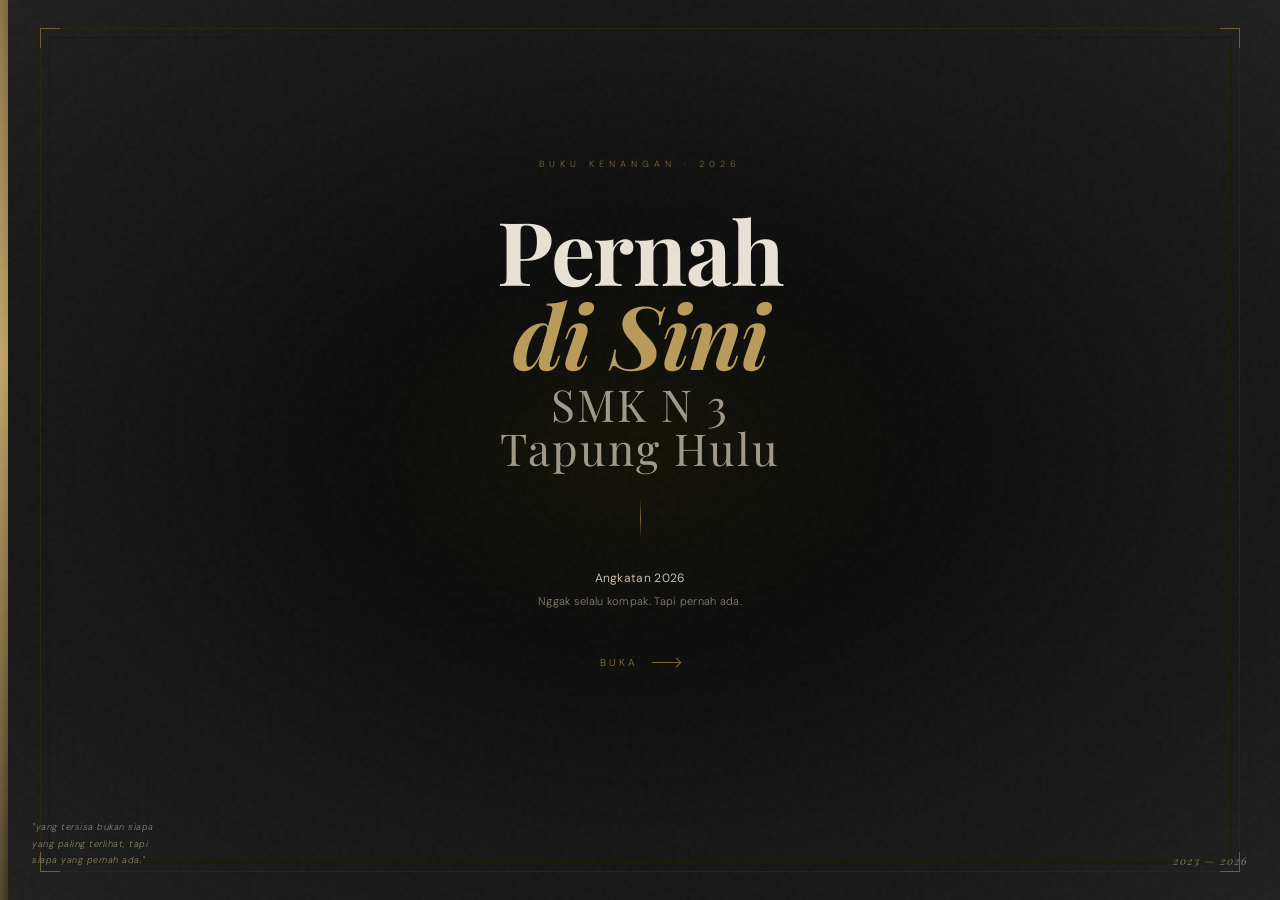
<file: index.html>
<!DOCTYPE html>
<html lang="id">
<head>
<meta charset="UTF-8">
<meta name="viewport" content="width=device-width, initial-scale=1.0">
<title>Pernah di Sini — SMK Negeri 3 Tapung Hulu</title>

<!-- Open Graph -->
<meta property="og:title" content="Pernah di Sini — SMK Negeri 3 Tapung Hulu">
<meta property="og:description" content="Buku kenangan digital Angkatan 2026 — tentang masa yang pernah kita jalani, dan tak akan terulang.">
<meta property="og:image" content="https://bukukenangan.vercel.app/og.jpg">
<meta property="og:url" content="https://bukukenangan.vercel.app/">
<meta property="og:type" content="website">
<link rel="canonical" href="https://bukukenangan.vercel.app/">

<!-- Twitter -->
<meta name="twitter:card" content="summary_large_image">
<meta name="twitter:title" content="Pernah di Sini — SMK Negeri 3 Tapung Hulu">
<meta name="twitter:description" content="Buku kenangan digital Angkatan 2026. 68 nama, 4 jurusan, satu angkatan yang sama.">
<meta name="twitter:image" content="https://bukukenangan.vercel.app/og.jpg">

  <meta name="google-site-verification" content="7jgLAB23x7T8Jc2YF9SmIY4Dl5OmZHW2SfTGRbz3z5Y" />

<link rel="stylesheet" href="style.css">
</head>
<body class="index-body">

  <div class="atm-glow"></div>
  <div class="atm-vignette"></div>
  <div class="spine"></div>
  <div class="frame">
    <div class="corner tl"></div>
    <div class="corner tr"></div>
    <div class="corner bl"></div>
    <div class="corner br"></div>
  </div>

  <div class="cover">
    <div class="cover-eyebrow">Buku Kenangan · 2026</div>
    <h1 class="cover-title">
      <span class="word1">Pernah</span>
      <span class="word2">di Sini</span>
      <span class="word3">SMK N 3 Tapung Hulu</span>
    </h1>
    <div class="cover-rule"></div>
    <div class="cover-school">
      <strong>Angkatan 2026</strong>
      Nggak selalu kompak. Tapi pernah ada.
    </div>
    <a href="pembuka.html" class="btn-enter">
      Buka
      <span class="arrow"></span>
    </a>
  </div>

  <div class="cover-whisper">
    "yang tersisa bukan siapa<br>yang paling terlihat, tapi<br>siapa yang pernah ada."
  </div>
  <div class="year-stamp">2023 — 2026</div>

  <script src="utils.js"></script>
</body>
</html>
</file>
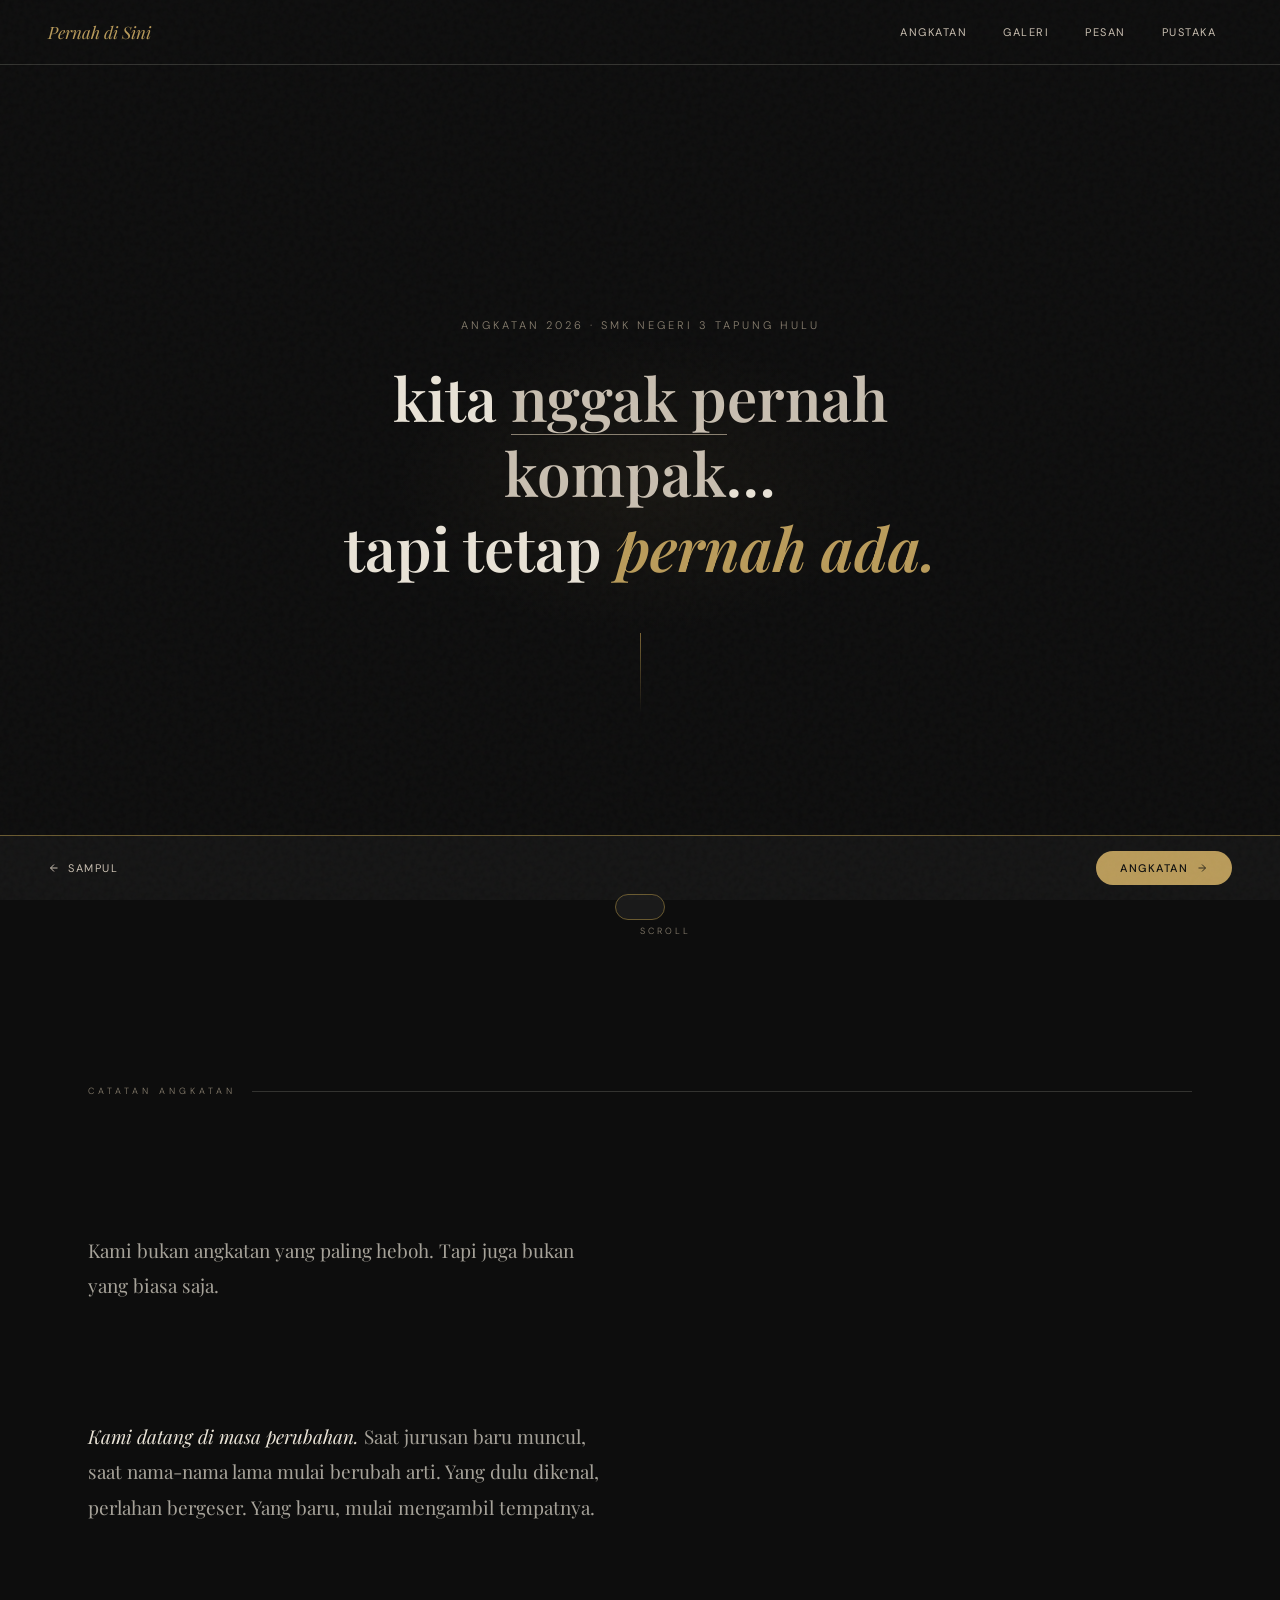
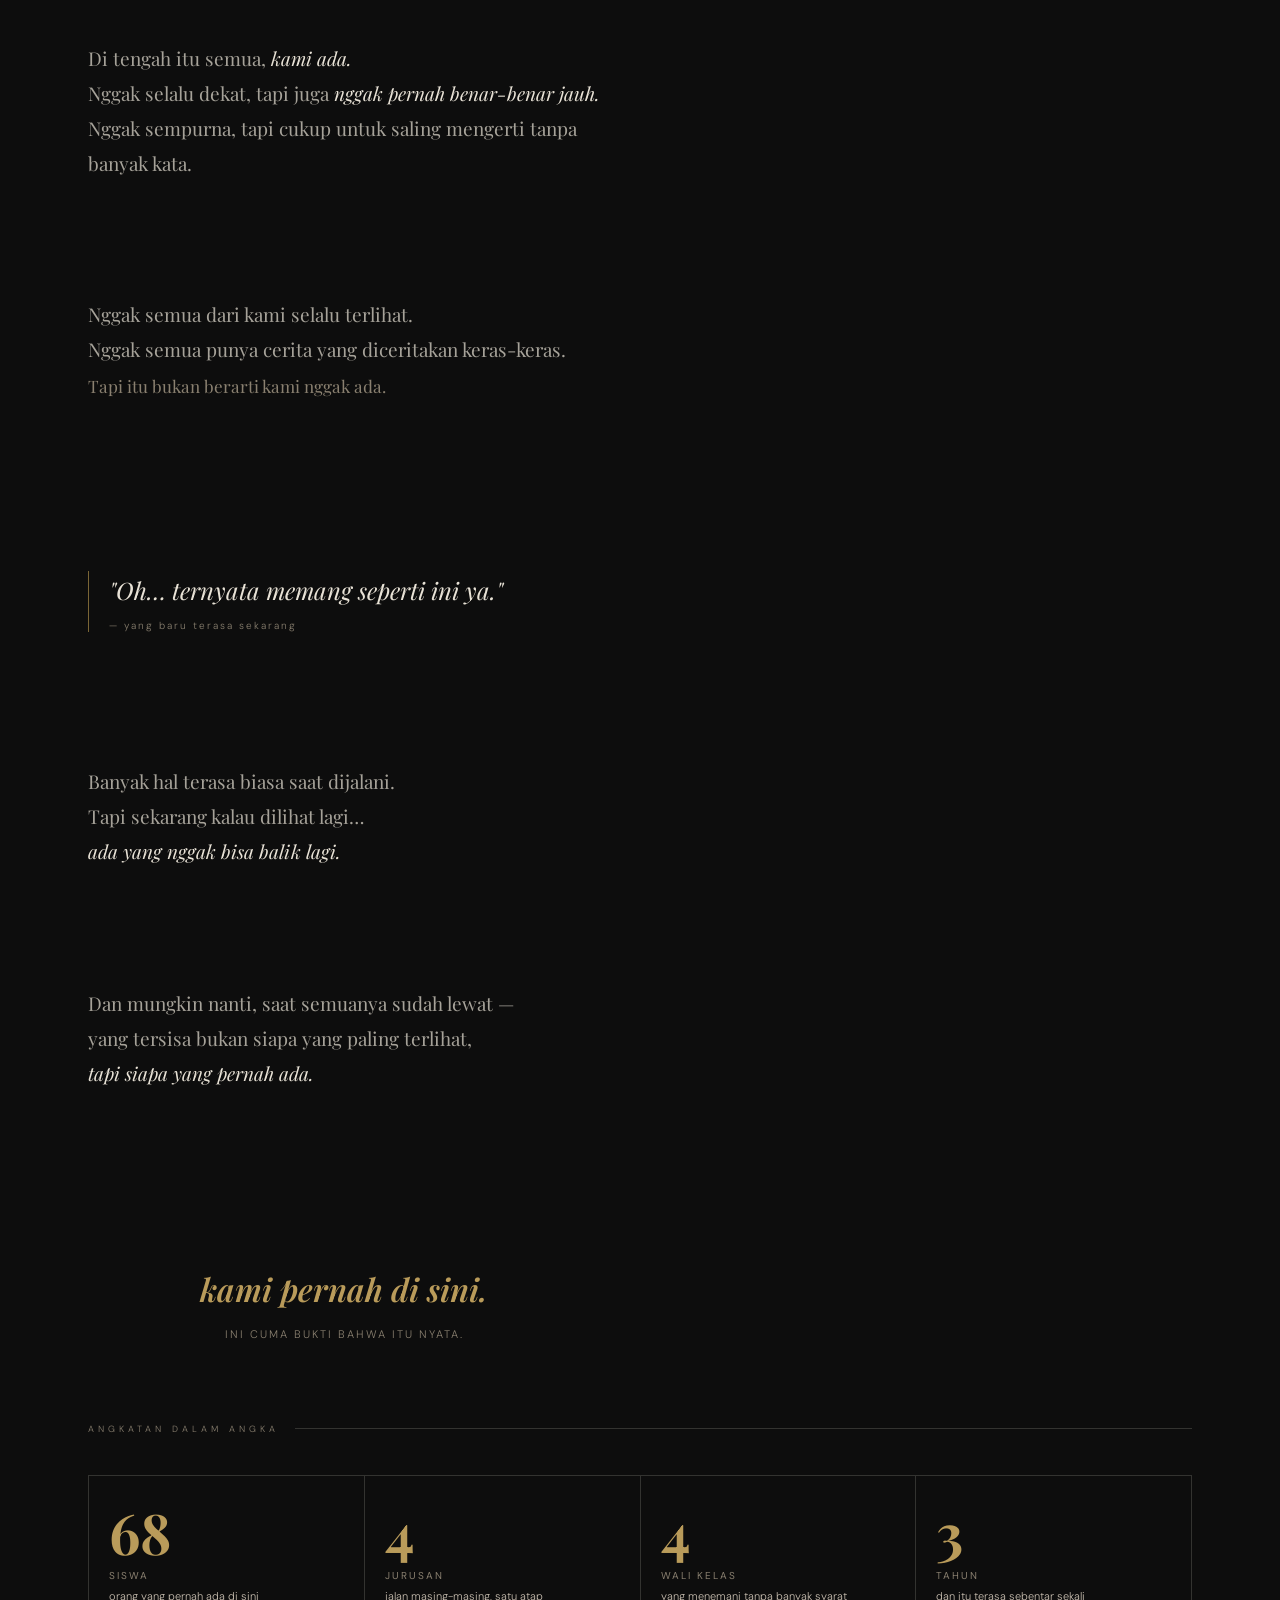
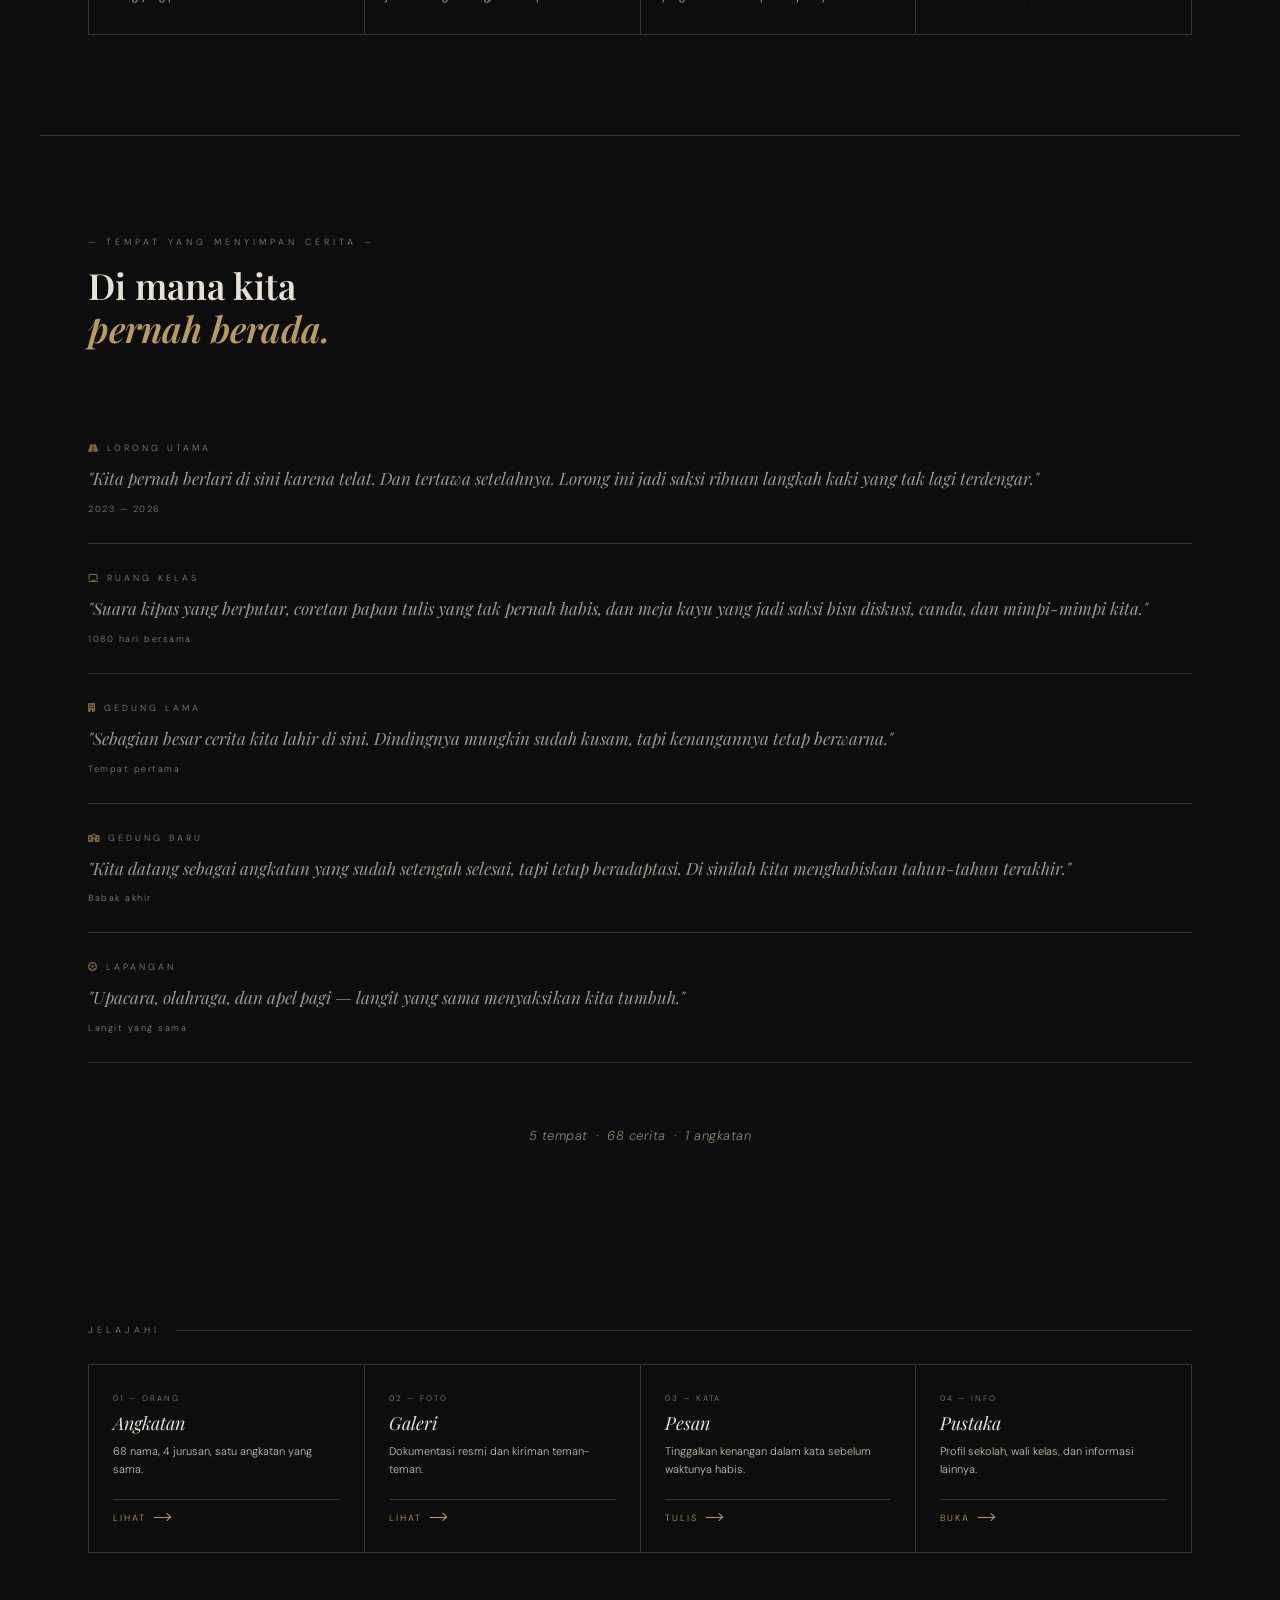
<file: pembuka.html>
<!DOCTYPE html>
<html lang="id">
<head>
<meta charset="UTF-8">
<meta name="viewport" content="width=device-width, initial-scale=1.0">
<title>Pembuka — Pernah di Sini</title>
<link rel="stylesheet" href="style.css">
<link rel="stylesheet" href="https://cdnjs.cloudflare.com/ajax/libs/font-awesome/6.4.0/css/all.min.css">
<style>

  /* ─── HERO MOMENT ─────────────────────────────── */
  .hero {
    height: 100svh;
    display: flex;
    flex-direction: column;
    align-items: center;
    justify-content: center;
    text-align: center;
    padding: 0 28px;
    position: relative;
    overflow: hidden;
  }

  .hero-glow {
    position: absolute;
    top: 50%; left: 50%;
    transform: translate(-50%, -60%);
    width: 500px; height: 300px;
    background: radial-gradient(ellipse, rgba(185,155,90,0.06) 0%, transparent 70%);
    pointer-events: none;
    animation: breathe 10s ease-in-out infinite;
  }
  @keyframes breathe {
    0%, 100% { opacity: 0.5; transform: translate(-50%, -60%) scale(1); }
    50%       { opacity: 1;   transform: translate(-50%, -62%) scale(1.15); }
  }

  .hero-pre {
    font-family: 'DM Sans', sans-serif;
    font-size: 11px;
    font-weight: 300;
    letter-spacing: 3px;
    text-transform: uppercase;
    color: var(--text-dim);
    display: block;
    margin-bottom: 28px;
    opacity: 0;
    animation: fadeIn 1s 0.3s forwards;
  }

  .hero-main {
    font-family: 'Playfair Display', serif;
    font-size: clamp(28px, 7.5vw, 52px);
    font-weight: 600;
    line-height: 1.25;
    color: var(--text);
    display: block;
    opacity: 0;
    animation: fadeIn 1.2s 0.7s forwards;
  }
  .hero-main em {
    font-style: italic;
    color: var(--gold);
  }
  .hero-main .strike {
    position: relative;
    color: var(--text-muted);
  }
  .hero-main .strike::after {
    content: '';
    position: absolute;
    left: 0; right: 0;
    top: 50%;
    height: 1px;
    background: var(--text-dim);
    transform: scaleX(0);
    animation: strikeIn 0.6s 2s ease forwards;
  }
  @keyframes strikeIn {
    from { transform: scaleX(0); }
    to   { transform: scaleX(1); }
  }

  .hero-rule {
    width: 1px; height: 80px;
    background: linear-gradient(to bottom, var(--gold-dim), transparent);
    margin: 48px auto 0;
    opacity: 0;
    animation: fadeIn 1s 1.4s forwards;
  }

  .hero-scroll {
    position: absolute;
    bottom: 28px;
    left: 50%;
    transform: translateX(-50%);
    font-size: 9px;
    letter-spacing: 3px;
    text-transform: uppercase;
    color: var(--text-dim);
    opacity: 0;
    animation: fadeIn 1s 2.2s forwards, scrollBob 2.4s 2.2s ease-in-out infinite;
  }
  @keyframes scrollBob {
    0%, 100% { transform: translateX(-50%) translateY(0); }
    50%       { transform: translateX(-50%) translateY(4px); }
  }

  @keyframes fadeIn {
    from { opacity: 0; transform: translateY(10px); }
    to   { opacity: 1; transform: translateY(0); }
  }

  /* ─── PROSE SECTION ───────────────────────────── */
  .prose-wrap {
    max-width: 480px;
    margin: 0 auto;
    padding: 100px 28px 80px;
  }

  .prose-intro {
    font-size: 9px;
    letter-spacing: 4px;
    text-transform: uppercase;
    color: var(--text-dim);
    margin-bottom: 56px;
    display: flex;
    align-items: center;
    gap: 16px;
  }
  .prose-intro::after {
    content: '';
    flex: 1;
    height: 1px;
    background: var(--border);
  }

  .prose-block {
    margin-bottom: 36px;
    opacity: 0;
    transform: translateY(20px);
    transition: opacity 0.8s ease, transform 0.8s ease;
  }
  .prose-block.visible {
    opacity: 1;
    transform: translateY(0);
  }

  .prose-text {
    font-family: 'Playfair Display', serif;
    font-size: clamp(16px, 4vw, 19px);
    font-weight: 400;
    line-height: 1.85;
    color: rgba(232,226,214,0.7);
  }
  .prose-text em {
    color: var(--text);
    font-style: italic;
  }
  .prose-text .quiet {
    color: var(--text-dim);
    font-size: 0.9em;
  }

  /* Highlight quote */
  .prose-quote {
    margin: 52px 0;
    padding: 0 0 0 20px;
    border-left: 1px solid var(--gold-dim);
    opacity: 0;
    transform: translateY(20px);
    transition: opacity 0.8s ease, transform 0.8s ease;
  }
  .prose-quote.visible {
    opacity: 1;
    transform: translateY(0);
  }
  .prose-quote p {
    font-family: 'Playfair Display', serif;
    font-size: clamp(18px, 4.5vw, 24px);
    font-style: italic;
    color: var(--text);
    line-height: 1.6;
  }
  .prose-quote span {
    display: block;
    margin-top: 10px;
    font-size: 10px;
    letter-spacing: 2px;
    color: var(--text-dim);
    font-family: 'DM Sans', sans-serif;
    font-style: normal;
  }

  /* Ending line */
  .prose-ending {
    margin-top: 60px;
    text-align: center;
    opacity: 0;
    transform: translateY(20px);
    transition: opacity 0.8s ease, transform 0.8s ease;
  }
  .prose-ending.visible {
    opacity: 1;
    transform: translateY(0);
  }
  .prose-ending .big {
    font-family: 'Playfair Display', serif;
    font-size: clamp(22px, 6vw, 32px);
    font-weight: 600;
    font-style: italic;
    color: var(--gold);
    display: block;
    margin-bottom: 12px;
  }
  .prose-ending .small {
    font-size: 11px;
    letter-spacing: 2px;
    color: var(--text-dim);
    text-transform: uppercase;
  }

  /* ─── NUMBERS (formerly stats) ───────────────── */
  .numbers-section {
    padding: 0 28px 100px;
    max-width: 480px;
    margin: 0 auto;
  }

  .numbers-label {
    font-size: 9px;
    letter-spacing: 4px;
    text-transform: uppercase;
    color: var(--text-dim);
    margin-bottom: 40px;
    display: flex;
    align-items: center;
    gap: 16px;
  }
  .numbers-label::after {
    content: '';
    flex: 1;
    height: 1px;
    background: var(--border);
  }

  .numbers-grid {
    display: grid;
    grid-template-columns: 1fr 1fr;
    gap: 1px;
    background: var(--border);
    border: 1px solid var(--border);
  }

  .number-item {
    background: var(--bg);
    padding: 28px 20px;
    opacity: 0;
    transform: translateY(16px);
    transition: opacity 0.7s ease, transform 0.7s ease;
  }
  .number-item.visible {
    opacity: 1;
    transform: translateY(0);
  }
  .number-item:nth-child(1) { transition-delay: 0s; }
  .number-item:nth-child(2) { transition-delay: 0.12s; }
  .number-item:nth-child(3) { transition-delay: 0.24s; }
  .number-item:nth-child(4) { transition-delay: 0.36s; }

  .n-val {
    font-family: 'Playfair Display', serif;
    font-size: 48px;
    font-weight: 700;
    color: var(--gold);
    line-height: 1;
    margin-bottom: 8px;
  }
  .n-context {
    font-size: 11px;
    color: var(--text-muted);
    line-height: 1.6;
  }
  .n-context strong {
    display: block;
    font-size: 10px;
    letter-spacing: 2px;
    text-transform: uppercase;
    color: var(--text-dim);
    font-weight: 400;
    margin-bottom: 4px;
  }

  /* ─── MEMORY PLACES ───────────────────────────── */
  .places-section {
    padding: 100px 28px;
    max-width: 480px;
    margin: 0 auto;
    border-top: 1px solid var(--border);
  }

  .places-header {
    margin-bottom: 64px;
    opacity: 0;
    transform: translateY(16px);
    transition: opacity 0.8s, transform 0.8s;
  }
  .places-header.visible {
    opacity: 1;
    transform: translateY(0);
  }

  .places-eyebrow {
    font-size: 9px;
    letter-spacing: 4px;
    text-transform: uppercase;
    color: var(--text-dim);
    margin-bottom: 16px;
  }
  .places-title {
    font-family: 'Playfair Display', serif;
    font-size: clamp(24px, 6vw, 36px);
    font-weight: 600;
    color: var(--text);
    line-height: 1.2;
  }
  .places-title em {
    color: var(--gold);
    font-style: italic;
  }

  /* Memory fragments */
  .memory-list {
    display: flex;
    flex-direction: column;
    gap: 0;
  }

  .memory-item {
    padding: 28px 0;
    border-bottom: 1px solid var(--border);
    opacity: 0;
    transform: translateY(16px);
    transition: opacity 0.7s ease, transform 0.7s ease;
  }
  .memory-item.visible {
    opacity: 1;
    transform: translateY(0);
  }
  .memory-item:nth-child(1) { transition-delay: 0s; }
  .memory-item:nth-child(2) { transition-delay: 0.1s; }
  .memory-item:nth-child(3) { transition-delay: 0.2s; }
  .memory-item:nth-child(4) { transition-delay: 0.3s; }
  .memory-item:nth-child(5) { transition-delay: 0.4s; }

  .memory-place {
    font-size: 9px;
    letter-spacing: 3px;
    text-transform: uppercase;
    color: var(--text-dim);
    margin-bottom: 10px;
  }
  .memory-place i {
    margin-right: 6px;
    color: var(--gold-dim);
  }

  .memory-text {
    font-family: 'Playfair Display', serif;
    font-size: clamp(15px, 3.5vw, 17px);
    font-style: italic;
    color: rgba(232,226,214,0.65);
    line-height: 1.7;
  }

  .memory-year {
    margin-top: 10px;
    font-size: 9px;
    letter-spacing: 1.5px;
    color: var(--text-dim);
  }

  /* Closing quote */
  .places-closing {
    margin-top: 64px;
    text-align: center;
    opacity: 0;
    transform: translateY(16px);
    transition: opacity 0.8s ease, transform 0.8s ease;
  }
  .places-closing.visible {
    opacity: 1;
    transform: translateY(0);
  }
  .places-closing p {
    font-size: 13px;
    color: var(--text-dim);
    font-style: italic;
    letter-spacing: 0.5px;
  }

  /* ─── NAVIGATION CARDS ────────────────────────── */
  .nav-section {
    padding: 80px 28px 20px;
    max-width: 480px;
    margin: 0 auto;
  }

  .nav-section-label {
    font-size: 9px;
    letter-spacing: 4px;
    text-transform: uppercase;
    color: var(--text-dim);
    margin-bottom: 28px;
    display: flex;
    align-items: center;
    gap: 16px;
  }
  .nav-section-label::after {
    content: '';
    flex: 1;
    height: 1px;
    background: var(--border);
  }

  .cards-grid {
    display: grid;
    grid-template-columns: 1fr 1fr;
    gap: 1px;
    background: var(--border);
    border: 1px solid var(--border);
  }

  .nav-card {
    background: var(--bg);
    padding: 22px 18px;
    text-decoration: none;
    color: var(--text);
    display: flex;
    flex-direction: column;
    gap: 8px;
    transition: background 0.25s;
    opacity: 0;
    transform: translateY(12px);
    transition: background 0.25s, opacity 0.6s ease, transform 0.6s ease;
  }
  .nav-card.visible {
    opacity: 1;
    transform: translateY(0);
  }
  .nav-card:nth-child(1) { transition-delay: 0s; }
  .nav-card:nth-child(2) { transition-delay: 0.1s; }
  .nav-card:nth-child(3) { transition-delay: 0.2s; }
  .nav-card:nth-child(4) { transition-delay: 0.3s; }
  .nav-card:hover { background: var(--bg-hover); }

  .nc-tag {
    font-size: 8px;
    letter-spacing: 2px;
    text-transform: uppercase;
    color: var(--text-dim);
  }
  .nc-title {
    font-family: 'Playfair Display', serif;
    font-size: 18px;
    font-style: italic;
    color: var(--text);
  }
  .nc-desc {
    font-size: 11px;
    color: var(--text-muted);
    line-height: 1.6;
    flex: 1;
  }
  .nc-cta {
    margin-top: 12px;
    padding-top: 12px;
    border-top: 1px solid var(--border);
    font-size: 9px;
    letter-spacing: 2px;
    text-transform: uppercase;
    color: var(--gold);
    display: flex;
    align-items: center;
    gap: 8px;
  }
  .nc-cta .arr {
    width: 16px; height: 1px;
    background: currentColor;
    position: relative;
    transition: width 0.3s;
  }
  .nc-cta .arr::after {
    content: '';
    position: absolute;
    right: 0; top: -3px;
    width: 5px; height: 5px;
    border-right: 1px solid currentColor;
    border-top: 1px solid currentColor;
    transform: rotate(45deg);
  }
  .nav-card:hover .arr { width: 24px; }

  /* ─── DESKTOP ─────────────────────────────────── */
  @media (min-width: 1024px) {
    .hero { min-height: 100vh; }

    .prose-wrap,
    .numbers-section,
    .places-section,
    .nav-section {
      max-width: var(--desktop-max);
      padding-left: 48px;
      padding-right: 48px;
    }

    .prose-wrap { display: grid; grid-template-columns: 1fr 1fr; gap: 80px; align-items: start; padding-top: 120px; }
    .prose-intro { grid-column: 1 / -1; }
    .prose-block,
    .prose-quote,
    .prose-ending { grid-column: 1; }

    .numbers-section { padding-top: 0; }
    .numbers-grid { grid-template-columns: repeat(4, 1fr); }
    .n-val { font-size: 56px; }

    .cards-grid { grid-template-columns: repeat(4, 1fr); }
    .nav-card { padding: 28px 24px; }

    .hero-main { font-size: 60px; max-width: 700px; }
  }
</style>
</head>
<body>
  <nav class="navbar">
    <div class="navbar-inner">
      <a href="index.html" class="navbar-brand">Pernah di Sini</a>
      <div class="navbar-links-wrap" id="nav-wrap">
        <div class="navbar-links" id="navbar-links">
          <a href="angkatan.html" class="nav-link">Angkatan</a>
          <a href="galeri.html"   class="nav-link">Galeri</a>
          <a href="pesan.html"    class="nav-link">Pesan</a>
          <a href="pustaka.html"  class="nav-link">Pustaka</a>
        </div>
        <i class="fas fa-chevron-right navbar-scroll-hint" id="nav-hint"></i>
      </div>
    </div>
  </nav>

  <!-- ══ HERO MOMENT ══════════════════════════════ -->
  <section class="hero">
    <div class="hero-glow"></div>
    <span class="hero-pre">Angkatan 2026 · SMK Negeri 3 Tapung Hulu</span>
    <span class="hero-main">
      kita <span class="strike">nggak pernah kompak</span>…<br>
      tapi tetap <em>pernah ada.</em>
    </span>
    <div class="hero-rule"></div>
    <span class="hero-scroll">scroll</span>
  </section>

  <!-- ══ PROSE ════════════════════════════════════ -->
  <div class="prose-wrap">
    <div class="prose-intro">Catatan Angkatan</div>

    <div class="prose-block">
      <p class="prose-text">
        Kami bukan angkatan yang paling heboh.
        Tapi juga bukan yang biasa saja.
      </p>
    </div>

    <div class="prose-block">
      <p class="prose-text">
        <em>Kami datang di masa perubahan.</em>
        Saat jurusan baru muncul, saat nama-nama lama mulai berubah arti.
        Yang dulu dikenal, perlahan bergeser.
        Yang baru, mulai mengambil tempatnya.
      </p>
    </div>

    <div class="prose-block">
      <p class="prose-text">
        Di tengah itu semua, <em>kami ada.</em><br>
        Nggak selalu dekat, tapi juga <em>nggak pernah benar-benar jauh.</em><br>
        Nggak sempurna, tapi cukup untuk saling mengerti tanpa banyak kata.
      </p>
    </div>

    <div class="prose-block">
      <p class="prose-text">
        Nggak semua dari kami selalu terlihat.<br>
        Nggak semua punya cerita yang diceritakan keras-keras.<br>
        <span class="quiet">Tapi itu bukan berarti kami nggak ada.</span>
      </p>
    </div>

    <div class="prose-quote">
      <p>"Oh… ternyata memang seperti ini ya."</p>
      <span>— yang baru terasa sekarang</span>
    </div>

    <div class="prose-block">
      <p class="prose-text">
        Banyak hal terasa biasa saat dijalani.<br>
        Tapi sekarang kalau dilihat lagi…<br>
        <em>ada yang nggak bisa balik lagi.</em>
      </p>
    </div>

    <div class="prose-block">
      <p class="prose-text">
        Dan mungkin nanti, saat semuanya sudah lewat —<br>
        yang tersisa bukan siapa yang paling terlihat,<br>
        <em>tapi siapa yang pernah ada.</em>
      </p>
    </div>

    <div class="prose-ending">
      <span class="big">kami pernah di sini.</span>
      <span class="small">Ini cuma bukti bahwa itu nyata.</span>
    </div>
  </div>

  <!-- ══ NUMBERS ═══════════════════════════════════ -->
  <div class="numbers-section">
    <div class="numbers-label">Angkatan dalam angka</div>
    <div class="numbers-grid">
      <div class="number-item">
        <div class="n-val">68</div>
        <div class="n-context">
          <strong>Siswa</strong>
          orang yang pernah ada di sini
        </div>
      </div>
      <div class="number-item">
        <div class="n-val">4</div>
        <div class="n-context">
          <strong>Jurusan</strong>
          jalan masing-masing, satu atap
        </div>
      </div>
      <div class="number-item">
        <div class="n-val">4</div>
        <div class="n-context">
          <strong>Wali Kelas</strong>
          yang menemani tanpa banyak syarat
        </div>
      </div>
      <div class="number-item">
        <div class="n-val">3</div>
        <div class="n-context">
          <strong>Tahun</strong>
          dan itu terasa sebentar sekali
        </div>
      </div>
    </div>
  </div>

  <!-- ══ MEMORY PLACES ══════════════════════════════ -->
  <div class="places-section">
    <div class="places-header">
      <div class="places-eyebrow">— Tempat yang menyimpan cerita —</div>
      <h2 class="places-title">Di mana kita<br><em>pernah berada.</em></h2>
    </div>

    <div class="memory-list">
      <div class="memory-item">
        <div class="memory-place"><i class="fas fa-road"></i>Lorong Utama</div>
        <p class="memory-text">"Kita pernah berlari di sini karena telat. Dan tertawa setelahnya. Lorong ini jadi saksi ribuan langkah kaki yang tak lagi terdengar."</p>
        <div class="memory-year">2023 — 2026</div>
      </div>

      <div class="memory-item">
        <div class="memory-place"><i class="fas fa-chalkboard"></i>Ruang Kelas</div>
        <p class="memory-text">"Suara kipas yang berputar, coretan papan tulis yang tak pernah habis, dan meja kayu yang jadi saksi bisu diskusi, canda, dan mimpi-mimpi kita."</p>
        <div class="memory-year">1080 hari bersama</div>
      </div>

      <div class="memory-item">
        <div class="memory-place"><i class="fas fa-building"></i>Gedung Lama</div>
        <p class="memory-text">"Sebagian besar cerita kita lahir di sini. Dindingnya mungkin sudah kusam, tapi kenangannya tetap berwarna."</p>
        <div class="memory-year">Tempat pertama</div>
      </div>

      <div class="memory-item">
        <div class="memory-place"><i class="fas fa-school"></i>Gedung Baru</div>
        <p class="memory-text">"Kita datang sebagai angkatan yang sudah setengah selesai, tapi tetap beradaptasi. Di sinilah kita menghabiskan tahun-tahun terakhir."</p>
        <div class="memory-year">Babak akhir</div>
      </div>

      <div class="memory-item">
        <div class="memory-place"><i class="fas fa-futbol"></i>Lapangan</div>
        <p class="memory-text">"Upacara, olahraga, dan apel pagi — langit yang sama menyaksikan kita tumbuh."</p>
        <div class="memory-year">Langit yang sama</div>
      </div>
    </div>

    <div class="places-closing">
      <p>5 tempat &thinsp;·&thinsp; 68 cerita &thinsp;·&thinsp; 1 angkatan</p>
    </div>
  </div>

  <!-- ══ NAV CARDS ══════════════════════════════════ -->
  <div class="nav-section">
    <div class="nav-section-label">Jelajahi</div>
    <div class="cards-grid">
      <a href="angkatan.html" class="nav-card">
        <div class="nc-tag">01 — Orang</div>
        <div class="nc-title">Angkatan</div>
        <div class="nc-desc">68 nama, 4 jurusan, satu angkatan yang sama.</div>
        <div class="nc-cta">Lihat <span class="arr"></span></div>
      </a>
      <a href="galeri.html" class="nav-card">
        <div class="nc-tag">02 — Foto</div>
        <div class="nc-title">Galeri</div>
        <div class="nc-desc">Dokumentasi resmi dan kiriman teman-teman.</div>
        <div class="nc-cta">Lihat <span class="arr"></span></div>
      </a>
      <a href="pesan.html" class="nav-card">
        <div class="nc-tag">03 — Kata</div>
        <div class="nc-title">Pesan</div>
        <div class="nc-desc">Tinggalkan kenangan dalam kata sebelum waktunya habis.</div>
        <div class="nc-cta">Tulis <span class="arr"></span></div>
      </a>
      <a href="pustaka.html" class="nav-card">
        <div class="nc-tag">04 — Info</div>
        <div class="nc-title">Pustaka</div>
        <div class="nc-desc">Profil sekolah, wali kelas, dan informasi lainnya.</div>
        <div class="nc-cta">Buka <span class="arr"></span></div>
      </a>
    </div>
  </div>

  <footer class="footer-nav">
    <div class="footer-nav-inner">
      <a href="index.html" class="footer-prev">
        <svg width="12" height="12" viewBox="0 0 24 24" fill="none" stroke="currentColor" stroke-width="2"><path d="M19 12H5M12 19l-7-7 7-7"/></svg>
        Sampul
      </a>
      <a href="angkatan.html" class="footer-next">
        Angkatan
        <svg width="12" height="12" viewBox="0 0 24 24" fill="none" stroke="currentColor" stroke-width="2"><path d="M5 12h14M12 5l7 7-7 7"/></svg>
      </a>
    </div>
  </footer>

  <div class="toast" id="toast"></div>
  <script src="utils.js"></script>
  <script>
    // Scroll-reveal: IntersectionObserver
    const revealEls = document.querySelectorAll(
      '.prose-block, .prose-quote, .prose-ending, .number-item, .memory-item, .places-header, .places-closing, .nav-card'
    );

    const observer = new IntersectionObserver((entries) => {
      entries.forEach(entry => {
        if (entry.isIntersecting) {
          entry.target.classList.add('visible');
          // once revealed, unobserve
          observer.unobserve(entry.target);
        }
      });
    }, {
      threshold: 0.12,
      rootMargin: '0px 0px -40px 0px'
    });

    revealEls.forEach(el => observer.observe(el));
  </script>
</body>
</html>
</file>
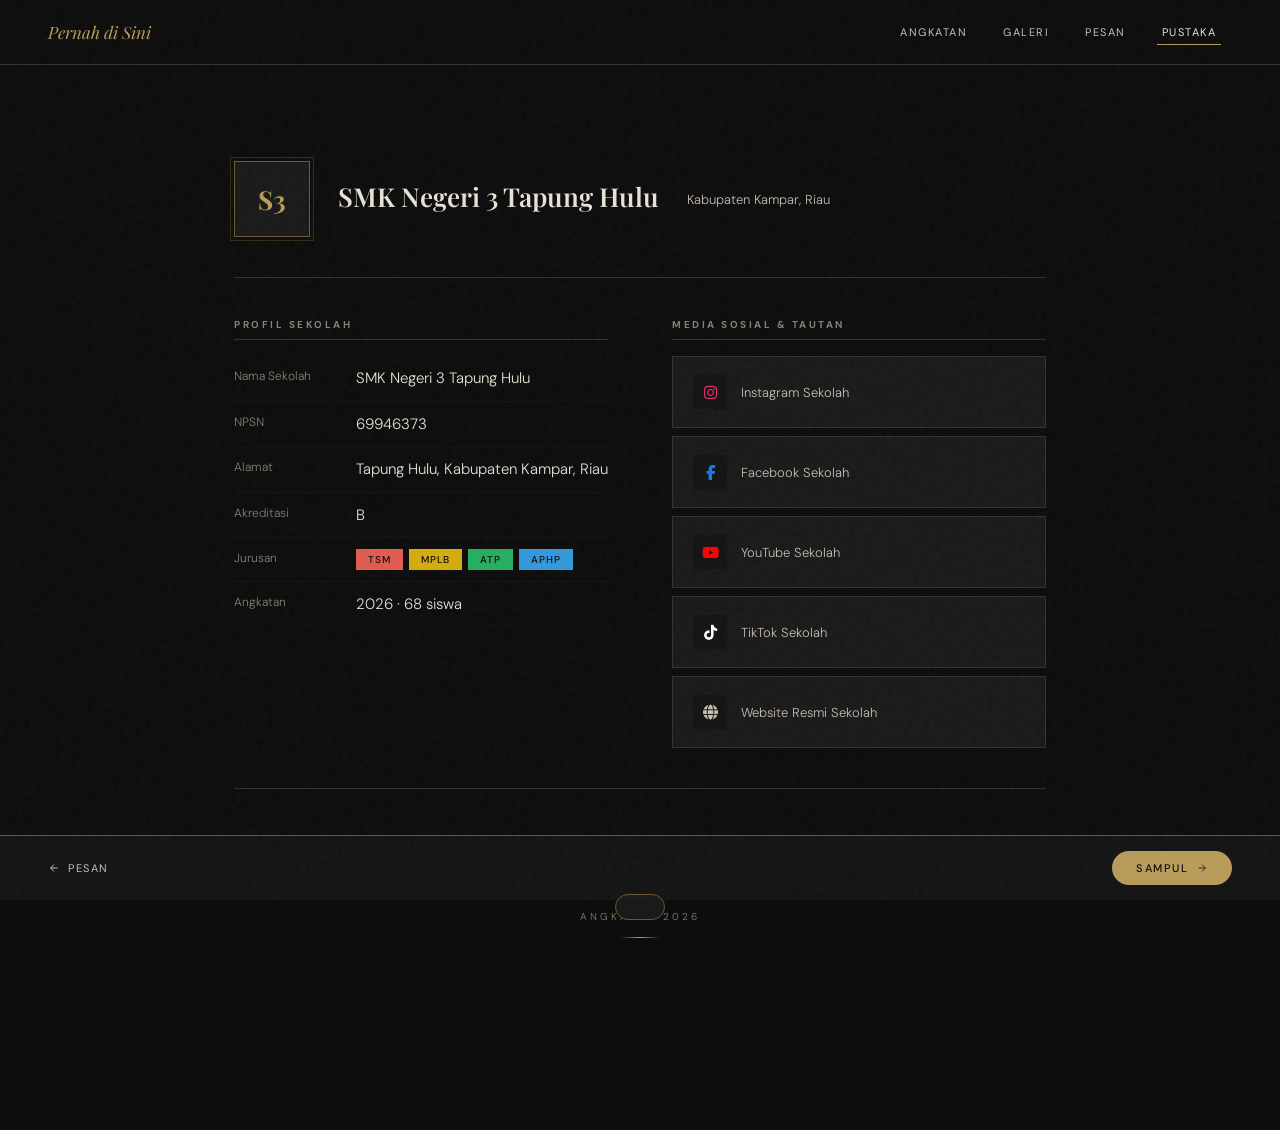
<file: pustaka.html>
<!DOCTYPE html>
<html lang="id">
<head>
<meta charset="UTF-8">
<meta name="viewport" content="width=device-width, initial-scale=1.0">
<title>Pustaka — Pernah di Sini</title>
<link rel="stylesheet" href="style.css">
<link rel="stylesheet" href="https://cdnjs.cloudflare.com/ajax/libs/font-awesome/6.4.0/css/all.min.css">
</head>
<body>
  <nav class="navbar">
    <div class="navbar-inner">
      <a href="index.html" class="navbar-brand">Pernah di Sini</a>
      <div class="navbar-links-wrap" id="nav-wrap">
      <div class="navbar-links" id="navbar-links">
        <a href="angkatan.html" class="nav-link">Angkatan</a>
        <a href="galeri.html"   class="nav-link">Galeri</a>
        <a href="pesan.html"    class="nav-link">Pesan</a>
        <a href="pustaka.html"  class="nav-link active">Pustaka</a>
      </div><!-- /navbar-links -->
      <i class="fas fa-chevron-right navbar-scroll-hint" id="nav-hint"></i>
      </div><!-- /navbar-links-wrap -->
    </div>
  </nav>

  <div class="page-wrapper" id="main-pustaka-wrapper">
    <div class="school-header">
      <div class="school-emblem">S3</div>
      <div class="school-name">SMK Negeri 3 Tapung Hulu</div>
      <div class="school-sub">Kabupaten Kampar, Riau</div>
    </div>

    <div class="desktop-2col">
    <div class="info-block">
      <h3>Profil Sekolah</h3>
      <div class="info-item">
        <span class="info-item-label">Nama Sekolah</span>
        <span class="info-item-value">SMK Negeri 3 Tapung Hulu</span>
      </div>
      <div class="info-item">
        <span class="info-item-label">NPSN</span>
        <span class="info-item-value">69946373</span>
      </div>
      <div class="info-item">
        <span class="info-item-label">Alamat</span>
        <span class="info-item-value">Tapung Hulu, Kabupaten Kampar, Riau</span>
      </div>
      <div class="info-item">
        <span class="info-item-label">Akreditasi</span>
        <span class="info-item-value">B</span>
      </div>
      <div class="info-item">
        <span class="info-item-label">Jurusan</span>
        <span class="info-item-value">
          <div class="jurusan-pills">
            <span class="jurusan-pill" style="background:#E05C50">TSM</span>
            <span class="jurusan-pill" style="background:#D4AC0D">MPLB</span>
            <span class="jurusan-pill" style="background:#27AE60">ATP</span>
            <span class="jurusan-pill" style="background:#3498DB">APHP</span>
          </div>
        </span>
      </div>
      <div class="info-item">
        <span class="info-item-label">Angkatan</span>
        <span class="info-item-value">2026 · 68 siswa</span>
      </div>
    </div>

    <div class="info-block">
      <h3>Media Sosial &amp; Tautan</h3>
      <div class="social-links">
        <a href="https://www.instagram.com/smknegeritigatapunghulu/" class="social-link">
          <div class="social-icon"><i class="fab fa-instagram" style="color:#E1306C"></i></div>
          <span>Instagram Sekolah</span>
          <span class="social-arrow"><svg width="13" height="13" viewBox="0 0 24 24" fill="none" stroke="currentColor" stroke-width="2"><path d="M5 12h14M12 5l7 7-7 7"/></svg></span>
        </a>
        <a href="https://www.facebook.com/p/SMKN-3-Tapung-Hulu-100093093844329/" class="social-link">
          <div class="social-icon"><i class="fab fa-facebook-f" style="color:#1877F2"></i></div>
          <span>Facebook Sekolah</span>
          <span class="social-arrow"><svg width="13" height="13" viewBox="0 0 24 24" fill="none" stroke="currentColor" stroke-width="2"><path d="M5 12h14M12 5l7 7-7 7"/></svg></span>
        </a>
        <a href="https://youtube.com/@smkn3tapunghulu?si=j3iJLv2gODtss_2M" class="social-link">
          <div class="social-icon"><i class="fab fa-youtube" style="color:#FF0000"></i></div>
          <span>YouTube Sekolah</span>
          <span class="social-arrow"><svg width="13" height="13" viewBox="0 0 24 24" fill="none" stroke="currentColor" stroke-width="2"><path d="M5 12h14M12 5l7 7-7 7"/></svg></span>
        </a>
        <a href="https://www.tiktok.com/@smkn3tapunghulu?_r=1&_t=ZS-95EIklWM7CK" class="social-link">
          <div class="social-icon"><i class="fab fa-tiktok" style="color:#ffffff"></i></div>
          <span>TikTok Sekolah</span>
          <span class="social-arrow"><svg width="13" height="13" viewBox="0 0 24 24" fill="none" stroke="currentColor" stroke-width="2"><path d="M5 12h14M12 5l7 7-7 7"/></svg></span>
        </a>
        <a href="#" class="social-link">
          <div class="social-icon"><i class="fas fa-globe" class="icon-gold"></i></div>
          <span>Website Resmi Sekolah</span>
          <span class="social-arrow"><svg width="13" height="13" viewBox="0 0 24 24" fill="none" stroke="currentColor" stroke-width="2"><path d="M5 12h14M12 5l7 7-7 7"/></svg></span>
        </a>
      </div>
    </div>

    </div><!-- /desktop-2col -->

    <div class="closing-quote">
      <p>"Tiga tahun bukan waktu yang singkat.<br>Tapi perpisahan datang terlalu cepat."</p>
      <span class="angkatan-tag">Angkatan 2026</span>
      <span class="gold-line"></span>
    </div>
  </div>

  <footer class="footer-nav">
    <div class="footer-nav-inner">
      <a href="pesan.html" class="footer-prev"><svg width="12" height="12" viewBox="0 0 24 24" fill="none" stroke="currentColor" stroke-width="2"><path d="M19 12H5M12 19l-7-7 7-7"/></svg> Pesan</a>
      <a href="index.html" class="footer-next">Sampul <svg width="12" height="12" viewBox="0 0 24 24" fill="none" stroke="currentColor" stroke-width="2"><path d="M5 12h14M12 5l7 7-7 7"/></svg></a>
    </div>
  </footer>
  <div class="toast" id="toast"></div>
  <script src="utils.js"></script>
  <!-- Navbar scroll hint dihandle utils.js -->
</body>
</html>
</file>
<file: style.css>
/* ══════════════════════════════════════════
   PERNAH DI SINI — SMK Negeri 3 Tapung Hulu
   Dark Theme Stylesheet — Consolidated
══════════════════════════════════════════ */

@import url('https://fonts.googleapis.com/css2?family=Playfair+Display:ital,wght@0,400;0,600;0,700;1,400;1,600&family=DM+Sans:ital,opsz,wght@0,9..40,300;0,9..40,400;0,9..40,500;1,9..40,300&display=swap');

/* ══════════════════════════
   VARIABLES
══════════════════════════ */
:root {
  color-scheme: dark;
  --bg:          #0D0D0D;
  --bg-raised:   #141414;
  --bg-card:     #1A1A1A;
  --bg-hover:    #202020;
  --border:      #333330;
  --border-gold: #6a5a30;
  --text:        #E8E2D6;
  --text-muted:  #C8BEB0;
  --text-dim:    #8A8070;
  --gold:        #B99B5A;
  --gold-bright: #D4B878;
  --gold-dim:    #7A6535;
  --red:         #C0392B;
  --yellow:      #B8940A;
  --green:       #1E8449;
  --blue:        #1A6DA3;
  --shadow:      #2a2a2a;
  --page-max:    480px;
  --desktop-max: 1200px;
  --desktop-bp:  1024px;
}

/* ══════════════════════════
   RESET & BASE
══════════════════════════ */
* { margin: 0; padding: 0; box-sizing: border-box; }
html { scroll-behavior: smooth; }

body {
  background: var(--bg);
  color: var(--text);
  font-family: 'DM Sans', sans-serif;
  font-weight: 300;
  min-height: 100vh;
  overflow-x: hidden;
  animation: pageIn 0.5s cubic-bezier(0.2, 0, 0.4, 1);
  display: flex;
  flex-direction: column;
  padding-bottom: 72px;
}

body::before {
  content: '';
  position: fixed;
  inset: 0;
  background-image: url("data:image/svg+xml,%3Csvg viewBox='0 0 200 200' xmlns='http://www.w3.org/2000/svg'%3E%3Cfilter id='n'%3E%3CfeTurbulence type='fractalNoise' baseFrequency='0.85' numOctaves='4' stitchTiles='stitch'/%3E%3C/filter%3E%3Crect width='100%25' height='100%25' filter='url(%23n)' opacity='0.04'/%3E%3C/svg%3E");
  pointer-events: none;
  z-index: 9999;
  opacity: 0.7;
}

@keyframes pageIn {
  from { opacity: 0; transform: translateY(14px); }
  to   { opacity: 1; transform: translateY(0); }
}
@keyframes pageOut {
  from { opacity: 1; transform: translateY(0) scale(1);    filter: blur(0px); }
  to   { opacity: 0; transform: translateY(-10px) scale(0.99); filter: blur(1.5px); }
}
body.page-exit {
  animation: pageOut 0.28s cubic-bezier(0.4, 0, 1, 1) forwards !important;
  pointer-events: none;
}

::-webkit-scrollbar { width: 3px; }
::-webkit-scrollbar-track { background: var(--bg); }
::-webkit-scrollbar-thumb { background: var(--gold-dim); }

/* ══════════════════════════
   NAVBAR
══════════════════════════ */
.navbar {
  position: sticky;
  top: 0;
  z-index: 100;
  background: #0d0d0d;
  backdrop-filter: blur(16px);
  -webkit-backdrop-filter: blur(16px);
  border-bottom: 1px solid var(--border);
  padding: 0 24px;
}
.navbar-inner {
  max-width: var(--page-max);
  margin: 0 auto;
  display: flex;
  align-items: center;
  justify-content: space-between;
  height: 56px;
}
.navbar-brand {
  font-family: 'Playfair Display', serif;
  font-size: 15px;
  font-style: italic;
  color: var(--gold);
  cursor: pointer;
  text-decoration: none;
  transition: color 0.2s;
}
.navbar-brand:hover { color: var(--gold-bright); }

.navbar-links-wrap {
  position: relative;
  overflow: hidden;
  flex: 1;
  display: flex;
  justify-content: flex-end;
}
.navbar-links-wrap::after {
  content: '';
  position: absolute;
  top: 0; right: 0; bottom: 0;
  width: 40px;
  background: linear-gradient(to right, transparent, #0d0d0d);
  pointer-events: none;
  transition: opacity 0.3s;
}
.navbar-links-wrap.at-end::after { opacity: 0; }

.navbar-links {
  display: flex;
  gap: 2px;
  align-items: center;
  overflow-x: auto;
  -webkit-overflow-scrolling: touch;
  scrollbar-width: none;
  -ms-overflow-style: none;
  -webkit-mask-image: linear-gradient(to right, black calc(100% - 28px), transparent 100%);
  mask-image: linear-gradient(to right, black calc(100% - 28px), transparent 100%);
}
.navbar-links::-webkit-scrollbar { display: none; }

.nav-link {
  background: none;
  border: none;
  font-family: 'DM Sans', sans-serif;
  font-size: 11px;
  font-weight: 400;
  letter-spacing: 1.2px;
  text-transform: uppercase;
  color: var(--text-muted);
  padding: 8px 11px;
  cursor: pointer;
  text-decoration: none;
  display: inline-block;
  transition: color 0.2s;
  position: relative;
  white-space: nowrap;
  flex-shrink: 0;
}
.nav-link::after {
  content: '';
  position: absolute;
  bottom: 4px; left: 11px; right: 11px;
  height: 1px;
  background: var(--gold);
  transform: scaleX(0);
  transition: transform 0.25s ease;
}
.nav-link:hover,
.nav-link.active { color: var(--text); }
.nav-link.active::after,
.nav-link:hover::after { transform: scaleX(1); }

.navbar-scroll-hint {
  position: absolute;
  right: 4px;
  top: 50%;
  transform: translateY(-50%);
  color: var(--gold-dim);
  font-size: 10px;
  pointer-events: none;
  animation: hintPulse 2s ease infinite;
  z-index: 2;
}
@keyframes hintPulse {
  0%, 100% { opacity: 0.4; transform: translateY(-50%) translateX(0); }
  50%       { opacity: 1;   transform: translateY(-50%) translateX(2px); }
}

/* ══════════════════════════
   FOOTER NAV
══════════════════════════ */
.footer-nav {
  position: fixed;
  bottom: 0; left: 0; right: 0;
  background: #141414;
  backdrop-filter: blur(12px);
  border-top: 1px solid var(--border-gold);
  padding: 0 24px;
  z-index: 90;
}
.footer-nav-inner {
  max-width: var(--page-max);
  margin: 0 auto;
  display: flex;
  align-items: center;
  justify-content: space-between;
  height: 56px;
  gap: 16px;
}
.footer-prev,
.footer-next {
  display: inline-flex;
  align-items: center;
  gap: 8px;
  font-family: 'DM Sans', sans-serif;
  font-size: 11px;
  font-weight: 400;
  letter-spacing: 1.2px;
  text-transform: uppercase;
  text-decoration: none;
  color: var(--text-muted);
  transition: color 0.2s;
  white-space: nowrap;
}
.footer-prev:hover,
.footer-next:hover { color: var(--text); }
.footer-prev svg,
.footer-next svg { flex-shrink: 0; transition: transform 0.2s; }
.footer-prev:hover svg { transform: translateX(-3px); }
.footer-next:hover svg { transform: translateX(3px); }

.footer-next {
  background: var(--gold);
  color: var(--bg);
  padding: 8px 18px;
  border-radius: 30px;
  font-weight: 500;
}
.footer-next:hover { background: var(--gold-bright); color: var(--bg); }
.footer-next svg   { opacity: 0.8; }

/* ══════════════════════════
   PAGE WRAPPER
══════════════════════════ */
.page-wrapper {
  max-width: var(--page-max);
  margin: 0 auto;
  padding: 48px 24px 80px;
}

/* ══════════════════════════
   SHARED HERO
   (angkatan, galeri, pesan)
══════════════════════════ */
.hero {
  padding: 48px 24px 36px;
  text-align: center;
}
.hero-eyebrow {
  font-size: 10px;
  letter-spacing: 4px;
  text-transform: uppercase;
  color: var(--text-dim);
  margin-bottom: 20px;
  display: flex;
  align-items: center;
  justify-content: center;
  gap: 12px;
}
.hero-eyebrow::before,
.hero-eyebrow::after {
  content: '';
  width: 32px; height: 1px;
  background: var(--border);
}
.hero-title {
  font-family: 'Playfair Display', serif;
  font-size: clamp(36px, 10vw, 52px);
  font-weight: 700;
  line-height: 1.05;
  color: var(--text);
}
.hero-title em { font-style: italic; color: var(--gold); }
.hero-sub {
  font-size: 13px;
  color: var(--text-muted);
  max-width: 300px;
  margin: 16px auto 0;
  line-height: 1.75;
}
.hero-stat {
  display: inline-flex;
  align-items: center;
  gap: 10px;
  margin-top: 24px;
  background: var(--bg-card);
  border: 1px solid var(--border);
  padding: 8px 20px;
  font-size: 12px;
  color: var(--text-muted);
  letter-spacing: 0.5px;
}
.hero-stat .dot {
  width: 5px; height: 5px;
  border-radius: 50%;
  background: var(--border-gold);
}
.hero-stat .sep { width: 1px; height: 12px; background: var(--border); }

/* ══════════════════════════
   SHARED SECTION LABEL
══════════════════════════ */
.block-label,
.section-label {
  font-size: 10px;
  letter-spacing: 3px;
  text-transform: uppercase;
  color: var(--text-dim);
  text-align: center;
  margin-bottom: 14px;
  display: flex;
  align-items: center;
  gap: 12px;
}
.block-label::before, .block-label::after,
.section-label::before, .section-label::after {
  content: '';
  flex: 1;
  height: 1px;
  background: var(--border);
}

/* ══════════════════════════
   SHARED FILTER BUTTONS
══════════════════════════ */
.filter-btn,
.jurusan-filter-btn {
  background: none;
  border: 1px solid var(--border);
  font-family: 'DM Sans', sans-serif;
  font-size: 10px;
  letter-spacing: 1.5px;
  text-transform: uppercase;
  padding: 6px 14px;
  cursor: pointer;
  color: var(--text-muted);
  transition: border-color 0.2s, color 0.2s, background 0.2s;
}
.filter-btn:hover,
.jurusan-filter-btn:hover  { border-color: var(--border-gold); color: var(--text); }
.filter-btn.active,
.jurusan-filter-btn.active { background: var(--gold); border-color: var(--gold); color: var(--bg); }

.cat-filter-row,
.filter-jurusan {
  display: flex;
  gap: 6px;
  flex-wrap: wrap;
  margin-bottom: 20px;
}

/* ══════════════════════════
   SHARED REACTION COMPONENTS
══════════════════════════ */
.reaction-badge,
.reaction-count {
  background: var(--bg-raised);
  border: 1px solid var(--border);
  border-radius: 20px;
  padding: 2px 7px;
  font-size: 11px;
  color: var(--text);
  cursor: pointer;
  transition: border-color 0.15s;
  white-space: nowrap;
}
.reaction-badge:hover,
.reaction-count:hover { border-color: var(--border-gold); }

.emoji-btn,
.emoji-react-btn {
  background: none;
  border: 1px solid transparent;
  font-size: 18px;
  cursor: pointer;
  padding: 3px 5px;
  transition: background 0.15s, transform 0.15s;
  border-radius: 4px;
}
.emoji-btn:hover,
.emoji-react-btn:hover { background: var(--bg-hover); transform: scale(1.2); }

/* ══════════════════════════
   BUTTONS
══════════════════════════ */
.btn-primary {
  display: inline-flex;
  align-items: center;
  gap: 10px;
  background: var(--gold);
  color: var(--bg);
  border: none;
  font-family: 'DM Sans', sans-serif;
  font-size: 12px;
  font-weight: 500;
  letter-spacing: 1.5px;
  text-transform: uppercase;
  padding: 15px 32px;
  cursor: pointer;
  transition: all 0.2s ease;
  text-decoration: none;
  border-radius: 40px;
}
.btn-primary:hover { background: var(--gold-bright); }
.btn-primary svg { transition: transform 0.2s; }
.btn-primary:hover svg { transform: translateX(4px); }

/* ══════════════════════════
   TOAST
══════════════════════════ */
.toast {
  position: fixed;
  bottom: 80px;
  left: 50%;
  transform: translateX(-50%) translateY(100px);
  background: var(--bg-card);
  color: var(--text);
  border: 1px solid var(--border-gold);
  padding: 12px 24px;
  font-size: 12px;
  z-index: 9998;
  transition: transform 0.3s ease;
  pointer-events: none;
  max-width: 90vw;
  text-align: center;
  letter-spacing: 0.3px;
  border-radius: 40px;
}
.toast.show { transform: translateX(-50%) translateY(0); }

/* ══════════════════════════
   MODAL BASE
══════════════════════════ */
.modal-overlay {
  display: none;
  position: fixed;
  inset: 0;
  background: #181818;
  z-index: 500;
  align-items: center;
  justify-content: center;
  padding: 20px;
  backdrop-filter: blur(8px);
}
.modal-overlay.open { display: flex; }
.modal {
  background: var(--bg-card);
  border: 1px solid var(--border);
  max-width: 500px;
  width: 100%;
  padding: 32px;
  position: relative;
  animation: pageIn 0.3s ease;
  border-radius: 24px;
}
.modal::before {
  content: '';
  position: absolute;
  top: 0; left: 0; right: 0;
  height: 2px;
  background: linear-gradient(90deg, transparent, var(--gold), transparent);
  border-radius: 24px 24px 0 0;
}
.modal-title {
  font-family: 'Playfair Display', serif;
  font-size: 24px;
  font-style: italic;
  margin-bottom: 6px;
  color: var(--text);
}
.modal-sub { font-size: 13px; color: var(--text-muted); margin-bottom: 24px; }
.modal-close {
  position: absolute;
  top: 16px; right: 16px;
  background: none;
  border: none;
  font-size: 22px;
  cursor: pointer;
  color: var(--text-muted);
  line-height: 1;
  padding: 4px;
  transition: color 0.2s;
}
.modal-close:hover { color: var(--text); }

/* ══════════════════════════
   FORMS (shared)
══════════════════════════ */
.form-field { display: flex; flex-direction: column; gap: 6px; margin-bottom: 16px; }
.form-field label {
  font-size: 10px;
  letter-spacing: 1.5px;
  text-transform: uppercase;
  color: var(--text-dim);
  font-weight: 400;
}
.form-field input,
.form-field select,
.form-field textarea {
  background: var(--bg-raised);
  border: 1px solid var(--border);
  font-family: 'DM Sans', sans-serif;
  font-size: 14px;
  font-weight: 300;
  color: var(--text);
  padding: 12px 14px;
  outline: none;
  transition: border-color 0.2s;
  width: 100%;
  border-radius: 12px;
}
.form-field input::placeholder,
.form-field textarea::placeholder { color: var(--text-dim); }
.form-field select option { background: var(--bg-card); color: var(--text); }
.form-field input:focus,
.form-field select:focus,
.form-field textarea:focus { border-color: var(--gold-dim); }

/* ══════════════════════════
   ANIMATIONS (shared)
══════════════════════════ */
@keyframes shimmer   { 0%,100%{opacity:1} 50%{opacity:0.3} }
@keyframes fadeUp    { from{opacity:0;transform:translateY(16px)} to{opacity:1;transform:translateY(0)} }
@keyframes breathe   { 0%,100%{opacity:0.6;transform:translate(-50%,-50%) scale(1)} 50%{opacity:1;transform:translate(-50%,-50%) scale(1.1)} }

.fade-up  { opacity: 0; animation: fadeUp 0.8s ease forwards; }
.delay-1  { animation-delay: 0.1s; }
.delay-2  { animation-delay: 0.25s; }
.delay-3  { animation-delay: 0.45s; }
.delay-4  { animation-delay: 0.6s; }


/* ══════════════════════════════════════════
   PAGE: INDEX (landing cover)
══════════════════════════════════════════ */
.index-body {
  height: 100%;
  overflow: hidden;
  display: flex;
  align-items: center;
  justify-content: center;
  background: var(--bg);
  animation: none;
}
.atm-vignette {
  position: fixed; inset: 0;
  background: radial-gradient(ellipse at center, transparent 30%, #202020 100%);
  pointer-events: none;
  z-index: 1;
}
.atm-glow {
  position: fixed;
  top: 50%; left: 50%;
  transform: translate(-50%, -50%);
  width: 600px; height: 400px;
  background: radial-gradient(ellipse, #131208 0%, transparent 70%);
  pointer-events: none;
  z-index: 0;
  animation: breathe 8s ease-in-out infinite;
}
.spine {
  position: fixed;
  left: 0; top: 0; bottom: 0;
  width: 6px;
  background: linear-gradient(180deg, var(--gold-dim) 0%, var(--gold) 40%, var(--gold-dim) 70%, #3d3018 100%);
  z-index: 10;
}
.spine::after {
  content: '';
  position: absolute;
  inset: 0;
  background: linear-gradient(90deg, rgba(255,255,255,0.12), transparent);
}
.frame {
  position: fixed;
  inset: 18px 18px 18px 24px;
  border: 1px solid #2a2210;
  pointer-events: none;
  z-index: 2;
}
.frame::before {
  content: '';
  position: absolute;
  inset: 8px;
  border: 1px solid #1a1608;
}
.corner {
  position: absolute;
  width: 20px; height: 20px;
  border-color: var(--gold);
  border-style: solid;
  opacity: 0.5;
}
.corner.tl { top: -1px;    left: -1px;  border-width: 1px 0 0 1px; }
.corner.tr { top: -1px;    right: -1px; border-width: 1px 1px 0 0; }
.corner.bl { bottom: -1px; left: -1px;  border-width: 0 0 1px 1px; }
.corner.br { bottom: -1px; right: -1px; border-width: 0 1px 1px 0; }

.cover {
  position: relative; z-index: 5;
  text-align: center;
  padding: 40px 28px;
  max-width: 320px; width: 100%;
}
.cover-eyebrow {
  font-size: 9px; letter-spacing: 5px; text-transform: uppercase;
  color: var(--gold-dim); margin-bottom: 36px;
  opacity: 0; animation: up 0.9s 0.3s cubic-bezier(0.2,0,0.3,1) forwards;
}
.cover-title {
  font-family: 'Playfair Display', serif; font-weight: 700;
  line-height: 1; letter-spacing: -1px; margin-bottom: 0;
  opacity: 0; animation: up 0.9s 0.55s cubic-bezier(0.2,0,0.3,1) forwards;
}
.cover-title .word1 { font-size: clamp(52px, 14vw, 72px); color: var(--text); display: block; }
.cover-title .word2 { font-size: clamp(52px, 14vw, 72px); color: var(--gold); font-style: italic; display: block; margin-top: -4px; }
.cover-title .word3 { font-size: clamp(28px, 7vw, 38px); color: #a09888; display: block; font-weight: 400; letter-spacing: 2px; margin-top: 4px; }
.cover-rule {
  width: 1px; height: 40px;
  background: linear-gradient(to bottom, transparent, var(--gold-dim), transparent);
  margin: 28px auto;
  opacity: 0; animation: up 0.9s 0.85s cubic-bezier(0.2,0,0.3,1) forwards;
}
.cover-school {
  font-size: 11px; font-weight: 300; color: var(--text-dim);
  letter-spacing: 0.3px; line-height: 2;
  opacity: 0; animation: up 0.9s 1.0s cubic-bezier(0.2,0,0.3,1) forwards;
}
.cover-school strong { display: block; color: #C8BEB0; font-weight: 400; font-size: 12px; }

.btn-enter {
  margin-top: 44px;
  display: inline-flex; align-items: center; gap: 14px;
  font-family: 'DM Sans', sans-serif; font-size: 10px; font-weight: 400;
  letter-spacing: 3px; text-transform: uppercase;
  color: var(--gold-dim); text-decoration: none; cursor: pointer;
  background: none; border: none; padding: 0;
  opacity: 0; animation: up 0.9s 1.3s cubic-bezier(0.2,0,0.3,1) forwards;
  transition: color 0.4s ease; position: relative;
}
.btn-enter::before {
  content: ''; position: absolute; bottom: -6px; left: 0; right: 0;
  height: 1px; background: var(--gold-dim);
  transform: scaleX(0); transform-origin: left; transition: transform 0.4s ease;
}
.btn-enter:hover { color: var(--gold); }
.btn-enter:hover::before { transform: scaleX(1); background: var(--gold); }
.btn-enter .arrow {
  width: 28px; height: 1px; background: currentColor;
  position: relative; transition: width 0.4s ease;
}
.btn-enter .arrow::after {
  content: ''; position: absolute; right: 0; top: -3px;
  width: 6px; height: 6px;
  border-right: 1px solid currentColor; border-top: 1px solid currentColor;
  transform: rotate(45deg);
}
.btn-enter:hover .arrow { width: 40px; }

.year-stamp {
  position: fixed; bottom: 32px; right: 32px;
  font-family: 'Playfair Display', serif; font-size: 11px; font-style: italic;
  color: var(--text-dim); letter-spacing: 1px; z-index: 10;
  opacity: 0; animation: up 0.9s 1.5s cubic-bezier(0.2,0,0.3,1) forwards;
}
.cover-whisper {
  position: fixed; bottom: 32px; left: 32px;
  font-size: 9px; color: var(--text-dim); letter-spacing: 0.5px; font-style: italic;
  max-width: 160px; line-height: 1.8; z-index: 10;
  opacity: 0; animation: up 0.9s 1.6s cubic-bezier(0.2,0,0.3,1) forwards;
  display: none;
}

@keyframes up { from{opacity:0;transform:translateY(12px)} to{opacity:1;transform:translateY(0)} }


/* ══════════════════════════════════════════
   PAGE: PEMBUKA
══════════════════════════════════════════ */
.pembuka-hero {
  height: 100svh;
  display: flex; flex-direction: column;
  align-items: center; justify-content: center;
  text-align: center; padding: 0 28px;
  position: relative; overflow: hidden;
}
.hero-glow {
  position: absolute; top: 50%; left: 50%;
  transform: translate(-50%, -60%);
  width: 500px; height: 300px;
  background: radial-gradient(ellipse, #161408 0%, transparent 70%);
  pointer-events: none;
  animation: pembuka-breathe 10s ease-in-out infinite;
}
@keyframes pembuka-breathe {
  0%,100% { opacity:0.5; transform:translate(-50%,-60%) scale(1); }
  50%     { opacity:1;   transform:translate(-50%,-62%) scale(1.15); }
}
.hero-pre {
  font-family: 'DM Sans', sans-serif; font-size: 11px; font-weight: 300;
  letter-spacing: 3px; text-transform: uppercase; color: var(--text-dim);
  display: block; margin-bottom: 28px;
  opacity: 0; animation: fadeIn 1s 0.3s forwards;
}
.hero-main {
  font-family: 'Playfair Display', serif;
  font-size: clamp(28px, 7.5vw, 52px); font-weight: 600;
  line-height: 1.25; color: var(--text);
  display: block; opacity: 0; animation: fadeIn 1.2s 0.7s forwards;
}
.hero-main em { font-style: italic; color: var(--gold); }
.hero-main .strike { position: relative; color: var(--text-muted); }
.hero-main .strike::after {
  content: ''; position: absolute; left: 0; right: 0; top: 50%;
  height: 1px; background: var(--text-dim);
  transform: scaleX(0); animation: strikeIn 0.6s 2s ease forwards;
}
@keyframes strikeIn { from{transform:scaleX(0)} to{transform:scaleX(1)} }
.hero-rule {
  width: 1px; height: 80px;
  background: linear-gradient(to bottom, var(--gold-dim), transparent);
  margin: 48px auto 0;
  opacity: 0; animation: fadeIn 1s 1.4s forwards;
}
.hero-scroll {
  position: absolute; bottom: 28px; left: 50%; transform: translateX(-50%);
  font-size: 9px; letter-spacing: 3px; text-transform: uppercase; color: var(--text-dim);
  opacity: 0; animation: fadeIn 1s 2.2s forwards, scrollBob 2.4s 2.2s ease-in-out infinite;
}
@keyframes scrollBob {
  0%,100% { transform:translateX(-50%) translateY(0); }
  50%     { transform:translateX(-50%) translateY(4px); }
}
@keyframes fadeIn { from{opacity:0;transform:translateY(10px)} to{opacity:1;transform:translateY(0)} }

.prose-wrap {
  max-width: var(--page-max); width: 100%; margin: 0 auto; padding: 80px 24px 60px; box-sizing: border-box;
}
.prose-intro {
  font-size: 9px; letter-spacing: 4px; text-transform: uppercase;
  color: var(--text-dim); margin-bottom: 56px;
  display: flex; align-items: center; gap: 16px;
}
.prose-intro::after { content:''; flex:1; height:1px; background:var(--border); }

.prose-block {
  margin-bottom: 36px; opacity: 0; transform: translateY(20px);
  transition: opacity 0.8s ease, transform 0.8s ease;
}
.prose-block.visible { opacity: 1; transform: translateY(0); }

.prose-text {
  font-family: 'Playfair Display', serif;
  font-size: clamp(16px, 4vw, 19px); font-weight: 400;
  line-height: 1.85; color: #D0C8B8;
}
.prose-text em    { color: var(--text); font-style: italic; }
.prose-text .quiet { color: var(--text-dim); font-size: 0.9em; }

.prose-quote {
  margin: 52px 0; padding: 0 0 0 20px;
  border-left: 1px solid var(--gold-dim);
  opacity: 0; transform: translateY(20px);
  transition: opacity 0.8s ease, transform 0.8s ease;
}
.prose-quote.visible { opacity: 1; transform: translateY(0); }
.prose-quote p {
  font-family: 'Playfair Display', serif;
  font-size: clamp(18px, 4.5vw, 24px); font-style: italic;
  color: var(--text); line-height: 1.6;
}
.prose-quote span {
  display: block; margin-top: 10px;
  font-size: 10px; letter-spacing: 2px; color: var(--text-dim);
  font-family: 'DM Sans', sans-serif; font-style: normal;
}

.prose-ending {
  margin-top: 60px; text-align: center;
  opacity: 0; transform: translateY(20px);
  transition: opacity 0.8s ease, transform 0.8s ease;
}
.prose-ending.visible { opacity: 1; transform: translateY(0); }
.prose-ending .big {
  font-family: 'Playfair Display', serif;
  font-size: clamp(22px, 6vw, 32px); font-weight: 600; font-style: italic;
  color: var(--gold); display: block; margin-bottom: 12px;
}
.prose-ending .small { font-size: 11px; letter-spacing: 2px; color: var(--text-dim); text-transform: uppercase; }

.numbers-section { padding: 0 24px 80px; max-width: var(--page-max); width: 100%; margin: 0 auto; box-sizing: border-box; }
.numbers-label {
  font-size: 9px; letter-spacing: 4px; text-transform: uppercase;
  color: var(--text-dim); margin-bottom: 40px;
  display: flex; align-items: center; gap: 16px;
}
.numbers-label::after { content:''; flex:1; height:1px; background:var(--border); }
.numbers-grid {
  display: grid; grid-template-columns: 1fr 1fr; gap: 2px;
  background: var(--border); border: 2px solid var(--border);
}
.number-item {
  background: var(--bg); padding: 28px 20px;
  opacity: 0; transform: translateY(16px);
  transition: opacity 0.7s ease, transform 0.7s ease;
}
.number-item.visible { opacity: 1; transform: translateY(0); }
.number-item:nth-child(1) { transition-delay: 0s; }
.number-item:nth-child(2) { transition-delay: 0.12s; }
.number-item:nth-child(3) { transition-delay: 0.24s; }
.number-item:nth-child(4) { transition-delay: 0.36s; }
.n-val { font-family:'Playfair Display',serif; font-size:48px; font-weight:700; color:var(--gold); line-height:1; margin-bottom:8px; }
.n-context { font-size:11px; color:var(--text-muted); line-height:1.6; }
.n-context strong { display:block; font-size:10px; letter-spacing:2px; text-transform:uppercase; color:var(--text-dim); font-weight:400; margin-bottom:4px; }

.places-section { padding: 60px 24px; max-width: var(--page-max); width: 100%; margin: 0 auto; border-top: 1px solid var(--border); box-sizing: border-box; }
.places-header { margin-bottom:64px; opacity:0; transform:translateY(16px); transition:opacity 0.8s,transform 0.8s; }
.places-header.visible { opacity:1; transform:translateY(0); }
.places-eyebrow { font-size:9px; letter-spacing:4px; text-transform:uppercase; color:var(--text-dim); margin-bottom:16px; }
.places-title { font-family:'Playfair Display',serif; font-size:clamp(24px,6vw,36px); font-weight:600; color:var(--text); line-height:1.2; }
.places-title em { color:var(--gold); font-style:italic; }
.memory-list { display:flex; flex-direction:column; gap:0; }
.memory-item {
  padding:28px 0; border-bottom:1px solid var(--border);
  opacity:0; transform:translateY(16px); transition:opacity 0.7s ease,transform 0.7s ease;
}
.memory-item.visible { opacity:1; transform:translateY(0); }
.memory-item:nth-child(1){transition-delay:0s} .memory-item:nth-child(2){transition-delay:0.1s}
.memory-item:nth-child(3){transition-delay:0.2s} .memory-item:nth-child(4){transition-delay:0.3s}
.memory-item:nth-child(5){transition-delay:0.4s}
.memory-place { font-size:9px; letter-spacing:3px; text-transform:uppercase; color:var(--text-dim); margin-bottom:10px; }
.memory-place i { margin-right:6px; color:var(--gold-dim); }
.memory-text { font-family:'Playfair Display',serif; font-size:clamp(15px,3.5vw,17px); font-style:italic; color: #C0B8A8; line-height:1.7; }
.memory-year { margin-top:10px; font-size:9px; letter-spacing:1.5px; color:var(--text-dim); }
.places-closing { margin-top:64px; text-align:center; opacity:0; transform:translateY(16px); transition:opacity 0.8s ease,transform 0.8s ease; }
.places-closing.visible { opacity:1; transform:translateY(0); }
.places-closing p { font-size:13px; color:var(--text-dim); font-style:italic; letter-spacing:0.5px; }

.nav-section { padding:40px 24px 20px; max-width:var(--page-max); width:100%; margin:0 auto; box-sizing:border-box; }
.nav-section-label {
  font-size:9px; letter-spacing:4px; text-transform:uppercase; color:var(--text-dim);
  margin-bottom:28px; display:flex; align-items:center; gap:16px;
}
.nav-section-label::after { content:''; flex:1; height:1px; background:var(--border); }
.cards-grid { display:grid; grid-template-columns:1fr 1fr; gap:2px; background:var(--border); border:2px solid var(--border); }
.nav-card {
  background:var(--bg); padding:22px 18px; text-decoration:none; color:var(--text);
  display:flex; flex-direction:column; gap:8px;
  opacity:0; transform:translateY(12px);
  transition:background 0.25s,opacity 0.6s ease,transform 0.6s ease;
}
.nav-card.visible { opacity:1; transform:translateY(0); }
.nav-card:nth-child(1){transition-delay:0s} .nav-card:nth-child(2){transition-delay:0.1s}
.nav-card:nth-child(3){transition-delay:0.2s} .nav-card:nth-child(4){transition-delay:0.3s}
.nav-card:hover { background:var(--bg-hover); }
.nc-tag  { font-size:8px; letter-spacing:2px; text-transform:uppercase; color:var(--text-dim); }
.nc-title { font-family:'Playfair Display',serif; font-size:18px; font-style:italic; color:var(--text); }
.nc-desc  { font-size:11px; color:var(--text-muted); line-height:1.6; flex:1; }
.nc-cta   { margin-top:12px; padding-top:12px; border-top:1px solid var(--border); font-size:9px; letter-spacing:2px; text-transform:uppercase; color:var(--gold); display:flex; align-items:center; gap:8px; }
.nc-cta .arr { width:16px; height:1px; background:currentColor; position:relative; transition:width 0.3s; }
.nc-cta .arr::after { content:''; position:absolute; right:0; top:-3px; width:5px; height:5px; border-right:1px solid currentColor; border-top:1px solid currentColor; transform:rotate(45deg); }
.nav-card:hover .arr { width:24px; }


/* ══════════════════════════════════════════
   PAGE: ANGKATAN
══════════════════════════════════════════ */
.filter-block { padding: 32px 16px 0; }

.card-semua {
  width: 100%;
  background: var(--bg-card);
  border: 1px solid var(--border);
  border-left: 3px solid var(--gold-dim);
  padding: 16px 20px;
  display: flex; align-items: center; justify-content: space-between;
  cursor: pointer;
  transition: border-color 0.25s, background 0.25s;
  margin-bottom: 10px;
}
.card-semua.active { border-left-color: var(--gold); background: var(--bg-raised); }
.card-semua:hover  { border-color: var(--border-gold); }
.cs-label { font-family:'Playfair Display',serif; font-size:15px; font-style:italic; color:var(--text); }
.cs-sub   { font-size:11px; color:var(--text-dim); letter-spacing:1px; text-transform:uppercase; margin-top:2px; }
.cs-count { font-family:'Playfair Display',serif; font-size:24px; color:var(--gold); line-height:1; }

.jurusan-grid { display:grid; grid-template-columns:1fr 1fr; gap:10px; }
.jurusan-card {
  background: var(--bg-card);
  border: 1px solid var(--border);
  border-top: 3px solid transparent;
  padding: 22px 16px 18px;
  text-align: center; cursor: pointer;
  transition: border-color 0.25s, background 0.25s, transform 0.2s;
  position: relative; overflow: hidden;
}
.jurusan-card::before {
  content:''; position:absolute; top:0; left:0; right:0; height:48px;
  opacity:0; transition:opacity 0.3s;
}
.jurusan-card[data-jurusan="TSM"]::before  { background:radial-gradient(ellipse at top,#2a1210,transparent); }
.jurusan-card[data-jurusan="MPLB"]::before { background:radial-gradient(ellipse at top,#231d04,transparent); }
.jurusan-card[data-jurusan="ATP"]::before  { background:radial-gradient(ellipse at top,#0a1f12,transparent); }
.jurusan-card[data-jurusan="APHP"]::before { background:radial-gradient(ellipse at top,#0a1828,transparent); }
.jurusan-card:hover { transform:translateY(-2px); }
.jurusan-card[data-jurusan="TSM"]:hover,
.jurusan-card[data-jurusan="TSM"].active  { border-top-color:#E05C50; border-color:#5a2420; background:#1a0d0c; }
.jurusan-card[data-jurusan="MPLB"]:hover,
.jurusan-card[data-jurusan="MPLB"].active { border-top-color:#D4AC0D; border-color:#4a3d06; background:#181400; }
.jurusan-card[data-jurusan="ATP"]:hover,
.jurusan-card[data-jurusan="ATP"].active  { border-top-color:#27AE60; border-color:#1a4d2e; background:#0a1a10; }
.jurusan-card[data-jurusan="APHP"]:hover,
.jurusan-card[data-jurusan="APHP"].active { border-top-color:#3498DB; border-color:#1a3d5a; background:#0a1520; }
.jurusan-card.active::before { opacity:1; }

.jc-name { font-family:'Playfair Display',serif; font-size:20px; font-weight:700; color:var(--text); margin-bottom:6px; letter-spacing:0.5px; }
.jc-wali { font-size:11px; color:var(--text-muted); line-height:1.5; min-height:32px; display:flex; align-items:center; justify-content:center; }
.jc-count { font-size:13px; font-weight:500; margin-top:12px; color:var(--gold-dim); transition:color 0.3s; letter-spacing:0.3px; }
.jurusan-card[data-jurusan="TSM"].active  .jc-count { color:#E05C50; }
.jurusan-card[data-jurusan="MPLB"].active .jc-count { color:#D4AC0D; }
.jurusan-card[data-jurusan="ATP"].active  .jc-count { color:#27AE60; }
.jurusan-card[data-jurusan="APHP"].active .jc-count { color:#3498DB; }

.kajur-block { padding:28px 16px 0; }
.kajur-grid  { display:grid; grid-template-columns:1fr 1fr; gap:8px; }
.kajur-card  { background:var(--bg-card); border:1px solid var(--border); padding:14px 12px; text-align:center; transition:border-color 0.2s; }
.kajur-card:hover { border-color:var(--border-gold); }
.kajur-j       { font-size:10px; letter-spacing:2px; text-transform:uppercase; color:var(--gold-dim); margin-bottom:6px; }
.kajur-nama    { font-size:12px; color:var(--text); line-height:1.5; }
.kajur-jabatan { font-size:10px; color:var(--text-dim); margin-top:3px; }

.reset-wrap { padding:20px 16px 0; display:flex; justify-content:center; }
.reset-btn {
  display:inline-flex; align-items:center; gap:7px;
  background:none; border:1px solid var(--border); padding:7px 20px;
  font-family:'DM Sans',sans-serif; font-size:10px; letter-spacing:1.5px; text-transform:uppercase;
  color:var(--text-dim); cursor:pointer; transition:border-color 0.2s,color 0.2s;
}
.reset-btn:hover { border-color:var(--border-gold); color:var(--text-muted); }

.alpha-block { padding:24px 16px 0; }
.alpha-grid  { display:grid; grid-template-columns:repeat(9,1fr); gap:4px; }
.alpha-btn   {
  aspect-ratio:1; display:flex; align-items:center; justify-content:center;
  background:var(--bg-card); border:1px solid var(--border);
  font-size:10px; color:var(--text-dim); cursor:pointer;
  transition:all 0.15s; font-family:'DM Sans',sans-serif;
}
.alpha-btn:hover  { border-color:var(--border-gold); color:var(--text-muted); }
.alpha-btn.active { background:var(--gold); border-color:var(--gold); color:var(--bg); font-weight:500; }
.alpha-btn.dimmed { opacity:0.25; pointer-events:none; }

.students-block { padding:20px 16px 80px; }
.students-grid  { display:grid; grid-template-columns:1fr 1fr; gap:8px; }
@keyframes colorSwitch { from{opacity:0.5;transform:scale(0.97)} to{opacity:1;transform:scale(1)} }
.students-grid.switching .student-card { animation:colorSwitch 0.3s ease forwards; }

.student-card {
  background:var(--bg-card); border:1px solid var(--border); border-left:3px solid var(--gold-dim);
  padding:14px 12px; transition:border-color 0.3s,background 0.3s,transform 0.2s;
}
.student-card:hover { transform:translateY(-2px); border-color:var(--border-gold); border-left-color:var(--gold); }
.student-card.colored-TSM  { border-left-color:#E05C50; }
.student-card.colored-MPLB { border-left-color:#D4AC0D; }
.student-card.colored-ATP  { border-left-color:#27AE60; }
.student-card.colored-APHP { border-left-color:#3498DB; }
.student-card.colored-TSM:hover  { border-color:#6a2e2a; }
.student-card.colored-MPLB:hover { border-color:#5a4a0a; }
.student-card.colored-ATP:hover  { border-color:#1e5c36; }
.student-card.colored-APHP:hover { border-color:#1e4a6e; }

.student-avatar {
  width:36px; height:36px; display:flex; align-items:center; justify-content:center;
  font-family:'Playfair Display',serif; font-size:14px; font-weight:700;
  color:var(--bg); background:var(--gold-dim); margin-bottom:10px; transition:background 0.3s;
}
.student-card.colored-TSM  .student-avatar { background:#E05C50; }
.student-card.colored-MPLB .student-avatar { background:#D4AC0D; }
.student-card.colored-ATP  .student-avatar { background:#27AE60; }
.student-card.colored-APHP .student-avatar { background:#3498DB; }

.student-name {
  font-size:12px; color:var(--text); line-height:1.4; margin-bottom:6px;
  display:-webkit-box; -webkit-line-clamp:2; -webkit-box-orient:vertical; overflow:hidden;
}
.student-meta { display:flex; align-items:center; justify-content:space-between; gap:4px; }
.student-id   { font-size:9px; color:var(--text-dim); letter-spacing:0.5px; }
.student-badge {
  font-size:9px; letter-spacing:1px; text-transform:uppercase;
  padding:2px 6px; background:#1e1a0f; color:var(--gold-dim);
  border:1px solid #2e2510; transition:all 0.3s;
}
.student-card.colored-TSM  .student-badge { background:#2a1210; color:#E05C50; border-color:#3d1a18; }
.student-card.colored-MPLB .student-badge { background:#231d04; color:#D4AC0D; border-color:#332b06; }
.student-card.colored-ATP  .student-badge { background:#0a1f12; color:#27AE60; border-color:#102d1a; }
.student-card.colored-APHP .student-badge { background:#0a1828; color:#3498DB; border-color:#0f2438; }

.skeleton-card { background:var(--bg-card); border:1px solid var(--border); border-left:3px solid var(--bg-hover); padding:14px 12px; animation:shimmer 1.4s infinite; }
.skel { background:var(--bg-hover); border-radius:2px; }
.empty-state { grid-column:span 2; text-align:center; padding:48px 24px; background:var(--bg-card); border:1px dashed var(--border); }
.empty-state p { font-size:13px; color:var(--text-muted); margin-bottom:16px; }

.site-footer { background:var(--bg-raised); border-top:1px solid var(--border); padding:36px 24px; text-align:center; }
.site-footer p { font-family:'Playfair Display',serif; font-style:italic; font-size:14px; color:var(--text); margin-bottom:4px; }
.site-footer small { font-size:10px; color:var(--text-dim); letter-spacing:1.5px; text-transform:uppercase; }
.site-footer .gold-line { width:28px; height:1px; background:linear-gradient(90deg,transparent,var(--gold),transparent); margin:12px auto; }


/* ══════════════════════════════════════════
   PAGE: GALERI
══════════════════════════════════════════ */
.galeri-main { padding: 0 16px 100px; overflow-x: hidden; }

.galeri-sep { display:flex; align-items:center; gap:16px; margin:0 0 20px; }
.galeri-sep + .galeri-sep,
.load-more-btn + .galeri-sep { margin-top:40px; }
.galeri-sep span { font-family:'Playfair Display',serif; font-size:16px; font-style:italic; color:var(--text); white-space:nowrap; }
.galeri-sep::before { content:''; width:20px; height:1px; background:var(--border); flex-shrink:0; }
.galeri-sep::after  { content:''; flex:1; height:1px; background:var(--border); }

/* Galeri jurusan filter */
#admin-jurusan-filter-container { display:flex; flex-direction:column; gap:8px; margin-bottom:14px; }
#admin-jurusan-filter-container .jurusan-card-grid { display:grid; grid-template-columns:1fr 1fr; gap:8px; }
.jf-semua {
  width:100%; background:var(--bg-card); border:1px solid var(--border);
  border-left:3px solid var(--gold-dim); padding:12px 16px;
  display:flex; align-items:center; justify-content:space-between;
  cursor:pointer; transition:border-color 0.25s,background 0.25s;
  border-top:none; text-align:left; transform:none !important;
}
.jf-semua:hover  { border-color:var(--border-gold); }
.jf-semua.active { border-left-color:var(--gold); background:var(--bg-raised); }
.jf-semua-label  { font-family:'Playfair Display',serif; font-size:14px; font-style:italic; color:var(--text); }
.jf-semua-count  { font-size:11px; color:var(--gold-dim); }
.jf-semua.active .jf-semua-count { color:var(--gold); }

.jurusan-card {
  background:var(--bg-card); border:1px solid var(--border); border-top:2px solid transparent;
  padding:14px 12px; text-align:center; cursor:pointer;
  transition:border-color 0.25s,background 0.25s,transform 0.2s;
}
.jurusan-card:hover { transform:translateY(-1px); border-color:var(--border-gold); }
.jurusan-card .jc-name { font-family:'Playfair Display',serif; font-size:16px; font-weight:700; color:var(--text); margin-bottom:4px; }
.jurusan-card .count   { font-size:11px; color:var(--text-dim); transition:color 0.25s; }
.jurusan-card[data-jurusan="TSM"]:hover,
.jurusan-card[data-jurusan="TSM"].active  { border-top-color:#E05C50; border-color:#5a2420;  background:#170b0a; }
.jurusan-card[data-jurusan="MPLB"]:hover,
.jurusan-card[data-jurusan="MPLB"].active { border-top-color:#D4AC0D; border-color:#4a3d06; background:#161200; }
.jurusan-card[data-jurusan="ATP"]:hover,
.jurusan-card[data-jurusan="ATP"].active  { border-top-color:#27AE60; border-color:#1a4d2e;  background:#08150d; }
.jurusan-card[data-jurusan="APHP"]:hover,
.jurusan-card[data-jurusan="APHP"].active { border-top-color:#3498DB; border-color:#1a3d5a; background:#08121e; }
.jurusan-card[data-jurusan="TSM"].active  .count { color:#E05C50; }
.jurusan-card[data-jurusan="MPLB"].active .count { color:#D4AC0D; }
.jurusan-card[data-jurusan="ATP"].active  .count { color:#27AE60; }
.jurusan-card[data-jurusan="APHP"].active .count { color:#3498DB; }

/* ── PHOTO GRID: simple 2-col grid, fixed ratio ── */
.photo-grid {
  display: grid;
  grid-template-columns: repeat(2, 1fr);
  gap: 8px;
  margin-bottom: 16px;
  min-width: 0;
}
.photo-grid .photo-item {
  display: flex;
  flex-direction: column;
  min-width: 0;
  overflow: hidden;
}

.photo-item {
  background:var(--bg-card); border:1px solid var(--border);
  border-radius:8px; position:relative;
  transition:border-color 0.2s,transform 0.2s,box-shadow 0.2s;
}
.photo-item:hover { transform:translateY(-2px); border-color:var(--border-gold); box-shadow:0 6px 20px #3a3a3a; }

.photo-img-wrap {
  position: relative; cursor: pointer; overflow: hidden;
  border-radius: 8px 8px 0 0; background: var(--bg-raised);
  aspect-ratio: 4 / 3;
}
.photo-img-wrap img {
  width: 100%; height: 100%; display: block;
  object-fit: cover; transition: transform 0.35s ease;
}
.photo-item:hover .photo-img-wrap img { transform: scale(1.03); }

.photo-img-wrap.img-error {
  display:flex; flex-direction:column; align-items:center; justify-content:center;
  gap:8px; padding:24px 16px; min-height:120px; background:var(--bg-raised);
}
.photo-img-wrap.img-error::before {
  content:''; display:block; width:36px; height:36px;
  background:url("data:image/svg+xml,%3Csvg xmlns='http://www.w3.org/2000/svg' fill='none' viewBox='0 0 24 24' stroke='%234A4438' stroke-width='1.5'%3E%3Crect x='3' y='3' width='18' height='18' rx='2'/%3E%3Ccircle cx='8.5' cy='8.5' r='1.5'/%3E%3Cpolyline points='21 15 16 10 5 21'/%3E%3C/svg%3E") center/contain no-repeat;
  opacity:0.4;
}
.photo-img-wrap.img-error::after { content:'Gagal dimuat'; font-size:11px; color:var(--text-dim); letter-spacing:0.3px; }

.img-placeholder {
  display:flex; flex-direction:column; align-items:center; justify-content:center;
  gap:8px; padding:24px 16px; min-height:120px; background:var(--bg-raised);
  color:var(--text-dim); font-size:11px; letter-spacing:0.3px; text-align:center; cursor:pointer;
}
.photo-cat-badge {
  position:absolute; top:7px; left:7px; font-size:9px; letter-spacing:1.2px; text-transform:uppercase;
  background:#292929; backdrop-filter:blur(4px); color:var(--gold);
  padding:2px 8px; border:1px solid #3d3018; pointer-events:none;
}
.photo-info { padding:10px 10px 0; background:var(--bg-card); display:flex; flex-direction:column; gap:6px; }
.photo-info-main { flex:1; min-width:0; }
.photo-info-title { font-size:11px; color:var(--text); line-height:1.4; white-space:nowrap; overflow:hidden; text-overflow:ellipsis; margin-bottom:2px; }
.photo-info-meta  { display:flex; align-items:center; gap:6px; }
.photo-username   { font-size:10px; color:var(--gold-dim); white-space:nowrap; overflow:hidden; text-overflow:ellipsis; }
.photo-time       { font-size:9px; color:var(--text-dim); white-space:nowrap; flex-shrink:0; }
.photo-actions-row { display:flex; align-items:center; gap:4px; padding-bottom:8px; min-height:28px; }
.photo-like-btn { display:inline-flex; align-items:center; gap:3px; background:none; border:1px solid var(--border); font-size:11px; color:var(--text-muted); padding:2px 8px; cursor:pointer; transition:border-color 0.15s,color 0.15s,background 0.15s; flex-shrink:0; }
.photo-like-btn:hover { border-color:var(--border-gold); color:var(--text); }
.photo-like-btn.liked { background:var(--gold); border-color:var(--gold); color:var(--bg); }
.photo-like-btn span  { font-size:10px; }
.photo-reactions { display:flex; gap:4px; flex-wrap:wrap; flex:1; min-width:0; }
.react-card-trigger { background:none; border:1px dashed var(--border); padding:2px 7px; font-size:13px; cursor:pointer; transition:border-color 0.15s; flex-shrink:0; line-height:1.4; }
.react-card-trigger:hover { border-color:var(--gold-dim); }
.reaction-picker { display:flex; gap:2px; padding:6px 8px; margin:0 -10px; background:var(--bg-raised); border-top:1px solid var(--border); justify-content:center; }
.reaction-picker.hidden { display:none; }

.load-more-btn {
  display:none; align-items:center; justify-content:center; gap:8px;
  background:none; border:1px solid var(--border-gold); color:var(--gold);
  font-family:'DM Sans',sans-serif; font-size:11px; letter-spacing:1.5px; text-transform:uppercase;
  padding:10px 28px; cursor:pointer; transition:background 0.2s,color 0.2s; margin:0 auto 24px;
}
.load-more-btn:hover { background:var(--gold); color:var(--bg); }

.upload-trigger {
  display:flex; align-items:center; gap:16px;
  border:1px dashed var(--border-gold); padding:20px; margin-bottom:20px;
  background:var(--bg-card); cursor:pointer; transition:border-color 0.2s,background 0.2s;
}
.upload-trigger:hover { border-color:var(--gold); background:var(--bg-raised); }
.upload-trigger svg   { flex-shrink:0; }
.upload-trig-title    { font-size:13px; color:var(--gold); font-weight:400; margin-bottom:2px; }
.upload-trig-sub      { font-size:12px; color:var(--text-muted); line-height:1.6; }
#quota-info           { font-size:11px; color:var(--text-dim); margin-top:5px; }

/* Photo modal */
.modal-overlay       { display:none !important; }
.modal-overlay.open  { display:flex !important; }
#photo-modal { position:fixed; inset:0; background:#111111; z-index:500; align-items:center; justify-content:center; }
.photo-modal-inner { display:flex; flex-direction:column; width:100%; height:100%; max-width:100vw; max-height:100vh; cursor:default; position:relative; }
.modal-close-btn { position:absolute; top:14px; right:14px; z-index:10; width:34px; height:34px; background:#2a2a2a; border:1px solid rgba(255,255,255,0.15); border-radius:50%; display:flex; align-items:center; justify-content:center; cursor:pointer; color:rgba(255,255,255,0.7); transition:background 0.2s,color 0.2s; }
.modal-close-btn:hover { background:rgba(255,255,255,0.15); color:#fff; }
.zoom-indicator { position:absolute; top:14px; left:14px; z-index:10; font-size:11px; letter-spacing:1px; color:rgba(255,255,255,0.6); background:#303030; padding:3px 9px; border-radius:20px; opacity:0; transition:opacity 0.25s; pointer-events:none; font-family:'DM Sans',sans-serif; }
.zoom-indicator.visible { opacity:1; }
.modal-zoom-hint { position:absolute; bottom:60px; left:50%; transform:translateX(-50%); font-size:10px; letter-spacing:0.5px; color:rgba(255,255,255,0.35); white-space:nowrap; pointer-events:none; font-family:'DM Sans',sans-serif; transition:opacity 0.5s; }
.modal-zoom-hint.hidden { opacity:0; }
.modal-img-container { flex:1; position:relative; overflow:hidden; display:flex; align-items:center; justify-content:center; min-height:0; }
/* Skeleton saat gambar loading di modal */
.modal-img-container.img-loading::before {
  content:'';
  position:absolute; inset:0;
  background: linear-gradient(90deg,
    rgba(255,255,255,0.03) 0%,
    rgba(255,255,255,0.08) 50%,
    rgba(255,255,255,0.03) 100%);
  background-size: 200% 100%;
  animation: modalShimmer 1.2s infinite;
  z-index: 1;
  pointer-events: none;
}
@keyframes modalShimmer {
  0%   { background-position: 200% 0; }
  100% { background-position: -200% 0; }
}
#modal-image { max-width:100%; max-height:100%; object-fit:contain; display:block; transform-origin:0 0; user-select:none; -webkit-user-drag:none; transition:transform 0.15s ease; }
#modal-image.is-interacting { transition:none; }
.modal-nav-row {
  position:absolute;
  bottom:62px;
  left:0; right:0;
  display:flex; align-items:center; justify-content:space-between;
  pointer-events:none;
  padding:0 10px;
  opacity:1;
  transition:opacity 0.4s ease;
}
.modal-nav-row.hidden { opacity:0; pointer-events:none; }
.modal-nav-btn { width:38px; height:38px; background:#2d2d2d; border:1px solid rgba(255,255,255,0.15); border-radius:50%; display:flex; align-items:center; justify-content:center; cursor:pointer; pointer-events:all; font-size:24px; color:rgba(255,255,255,0.75); transition:background 0.2s,color 0.2s; line-height:1; }
.modal-nav-btn:hover { background:var(--gold); color:var(--bg); border-color:var(--gold); }
#modal-info { display:flex; align-items:center; justify-content:space-between; gap:10px; padding:10px 14px; background:#141414; border-top:1px solid #2a2410; flex-shrink:0; min-height:50px; backdrop-filter:blur(8px); }
.modal-info-left { flex:1; min-width:0; }
.modal-info-title { font-size:13px; color:var(--text); white-space:nowrap; overflow:hidden; text-overflow:ellipsis; line-height:1.4; }
.modal-info-sub   { display:flex; align-items:center; gap:8px; margin-top:2px; flex-wrap:nowrap; overflow:hidden; }
.modal-info-user  { font-size:11px; color:var(--gold-dim); white-space:nowrap; }
.modal-info-time  { font-size:10px; color:var(--text-dim); white-space:nowrap; }
.modal-info-views { font-size:10px; color:var(--text-dim); white-space:nowrap; }
.modal-info-right { display:flex; align-items:center; gap:5px; flex-shrink:0; }
.modal-react-badges { display:flex; align-items:center; gap:4px; flex-wrap:nowrap; }
.modal-react-badge  { font-size:12px; background:rgba(255,255,255,0.07); border:1px solid rgba(255,255,255,0.1); border-radius:20px; padding:2px 8px; color:rgba(255,255,255,0.75); white-space:nowrap; }
.modal-like-btn { display:inline-flex; align-items:center; gap:4px; background:none; border:1px solid rgba(255,255,255,0.12); border-radius:20px; font-size:13px; cursor:pointer; padding:3px 10px; color:rgba(255,255,255,0.6); transition:background 0.15s,border-color 0.15s,color 0.15s; white-space:nowrap; }
.modal-like-btn span  { font-size:11px; }
.modal-like-btn:hover { background:rgba(255,255,255,0.1); color:#fff; }
.modal-like-btn.liked { border-color:var(--gold-dim); color:var(--gold); }
.modal-react-trigger { background:none; border:1px dashed rgba(255,255,255,0.2); border-radius:4px; font-size:16px; cursor:pointer; padding:3px 7px; line-height:1.4; transition:border-color 0.15s,background 0.15s; flex-shrink:0; }
.modal-react-trigger:hover { border-color:var(--gold-dim); background:rgba(255,255,255,0.05); }
.modal-react-picker { position:absolute; bottom:52px; right:14px; background:var(--bg-card); border:1px solid var(--border-gold); border-radius:8px; padding:8px 10px; display:flex; gap:4px; z-index:20; box-shadow:0 4px 20px #303030; }
.modal-react-picker.hidden { display:none; }
.modal-react-picker .emoji-btn { font-size:22px; padding:4px 6px; border-radius:6px; }

/* Upload modal */
.upload-modal-overlay       { display:none !important; }
.upload-modal-overlay.open  { display:flex !important; }
#upload-modal { position:fixed; inset:0; background:#1a1a1a; z-index:600; align-items:center; justify-content:center; backdrop-filter:blur(8px); }
.upload-box { position:relative; background:var(--bg-card); border:1px solid var(--border); border-radius:8px; max-width:480px; width:90%; padding:28px; max-height:90vh; overflow-y:auto; }
.upload-box::before { content:''; position:absolute; top:0; left:0; right:0; height:2px; background:linear-gradient(90deg,transparent,var(--gold),transparent); }
.upload-box-title { font-family:'Playfair Display',serif; font-size:20px; font-style:italic; color:var(--text); margin-bottom:4px; }
#upload-subtitle  { font-size:11px; color:var(--text-muted); margin-bottom:20px; }
#upload-preview   { display:none; width:100%; max-height:180px; object-fit:cover; margin-bottom:16px; }
.drag-drop-area   { border:1px dashed var(--border-gold); padding:28px 16px; text-align:center; cursor:pointer; transition:border-color 0.2s,background 0.2s; background:var(--bg-raised); margin-bottom:20px; }
.drag-drop-area:hover,
.drag-drop-area.drag-over { border-color:var(--gold); background:var(--bg-hover); }
.drag-drop-area p     { font-size:13px; color:var(--text-muted); margin-top:8px; line-height:1.6; }
.drag-drop-area small { font-size:11px; color:var(--text-dim); }
.pick-file-btn { margin-top:12px; display:inline-flex; align-items:center; gap:6px; background:var(--gold); border:none; color:var(--bg); font-family:'DM Sans',sans-serif; font-size:11px; letter-spacing:1px; text-transform:uppercase; padding:8px 20px; cursor:pointer; transition:background 0.2s; }
.pick-file-btn:hover { background:var(--gold-bright); }
.upload-field { margin-bottom:14px; }
.upload-label { display:block; font-size:10px; letter-spacing:1.5px; text-transform:uppercase; color:var(--text-dim); margin-bottom:6px; }
.upload-field input,
.upload-field select,
.upload-field textarea { width:100%; background:var(--bg-raised); border:1px solid var(--border); font-family:'DM Sans',sans-serif; font-size:13px; color:var(--text); padding:10px 12px; outline:none; transition:border-color 0.2s; }
.upload-field input::placeholder,
.upload-field textarea::placeholder { color:var(--text-dim); font-style:italic; }
.upload-field input:focus,
.upload-field select:focus,
.upload-field textarea:focus { border-color:var(--gold-dim); }
.upload-field select option { background:var(--bg-card); }
.upload-field textarea      { resize:vertical; min-height:72px; }
#upload-submit-btn { width:100%; background:var(--gold); border:none; color:var(--bg); font-family:'DM Sans',sans-serif; font-size:12px; font-weight:500; letter-spacing:1.5px; text-transform:uppercase; padding:14px; cursor:pointer; margin-top:8px; transition:background 0.2s; }
#upload-submit-btn:hover    { background:var(--gold-bright); }
#upload-submit-btn:disabled { opacity:0.5; cursor:not-allowed; }


/* ══════════════════════════════════════════
   PAGE: PESAN
══════════════════════════════════════════ */
.prose-block-pesan { max-width:var(--page-max); margin:0 auto; padding:0 24px 40px; }
.prose-inner {
  border-left:1px solid var(--border-gold); padding:24px 0 24px 24px; position:relative;
}
.prose-inner::before {
  content:'❝'; position:absolute; top:-8px; left:-8px;
  font-family:'Playfair Display',serif; font-size:20px; color:var(--gold-dim);
  background:var(--bg); padding:0 4px; line-height:1;
}
.prose { font-family:'Playfair Display',serif; font-size:16px; font-weight:400; line-height:1.85; color:rgba(255,255,255,0.6); }
.prose p         { margin-bottom:22px; }
.prose p.line    { margin-bottom:2px; }
.prose p:last-child { margin-bottom:0; }
.prose em        { color:rgba(255,255,255,0.9); font-style:italic; }
.prose .ending   { font-family:'Playfair Display',serif; color:var(--text); margin-top:32px; font-size:1.1rem; font-weight:600; font-style:italic; }

.section-sep { max-width:var(--page-max); margin:0 auto 32px; padding:0 24px; display:flex; align-items:center; gap:16px; }
.section-sep span { font-size:10px; letter-spacing:3px; text-transform:uppercase; color:var(--text-dim); white-space:nowrap; }
.section-sep::before,
.section-sep::after { content:''; flex:1; height:1px; background:var(--border); }

.pesan-main { max-width:var(--page-max); margin:0 auto; padding:0 24px 100px; }
.pesan-form { background:var(--bg-card); border:1px solid var(--border); padding:28px; margin-bottom:32px; position:relative; }
.pesan-form::before { content:''; position:absolute; top:0; left:0; right:0; height:2px; background:linear-gradient(90deg,transparent,var(--gold),transparent); }
.form-title { font-family:'Playfair Display',serif; font-size:17px; font-style:italic; color:var(--text); margin-bottom:20px; }
.sender-chip { display:none; align-items:center; gap:8px; font-size:11px; color:var(--gold); background:#161408; border:1px solid var(--border-gold); padding:8px 12px; margin-bottom:16px; letter-spacing:0.3px; }
.sender-chip.visible { display:flex; }
.sender-chip svg { flex-shrink:0; opacity:0.7; }
.quota-info { display:flex; align-items:center; gap:8px; font-size:11px; color:var(--text-muted); background:#121006; border:1px solid var(--border-gold); padding:9px 12px; margin-bottom:16px; line-height:1.5; }
.quota-info strong { color:var(--gold); }
.msg-field { width:100%; background:var(--bg-raised); border:1px solid var(--border); font-family:'Playfair Display',serif; font-size:15px; font-weight:400; line-height:1.7; color:var(--text); padding:14px 16px; resize:vertical; min-height:130px; outline:none; transition:border-color 0.2s; display:block; }
.msg-field::placeholder { color:var(--text-dim); font-style:italic; }
.msg-field:focus        { border-color:var(--gold-dim); }
.char-row   { display:flex; justify-content:flex-end; margin-top:6px; margin-bottom:20px; }
.char-count { font-size:10px; color:var(--text-dim); letter-spacing:0.5px; }
.night-banner { background:var(--bg-raised); border:1px solid var(--border); padding:10px 14px; font-size:12px; color:var(--text-muted); margin-bottom:16px; display:flex; align-items:center; gap:8px; }

.count-badge { font-size:9px; background:var(--bg-hover); padding:1px 5px; border-radius:10px; margin-left:4px; color:var(--text-dim); }
.jurusan-filter-btn.active .count-badge { background:#474747; color:var(--bg); }

.messages-list { display:flex; flex-direction:column; gap:12px; }
.message-card { background:var(--bg-card); border:1px solid var(--border); border-left:3px solid var(--gold-dim); padding:20px 20px 16px; transition:border-color 0.2s,border-left-color 0.2s; }
.message-card:hover { border-color:var(--border-gold); border-left-color:var(--gold); }
.message-header { display:flex; justify-content:space-between; align-items:flex-start; margin-bottom:12px; gap:10px; }
.msg-identity   { display:flex; align-items:center; gap:10px; }
.msg-avatar { width:34px; height:34px; background:var(--bg-raised); border:1px solid var(--border-gold); display:flex; align-items:center; justify-content:center; font-family:'Playfair Display',serif; font-size:14px; font-weight:700; color:var(--gold); flex-shrink:0; }
.message-author { font-size:13px; font-weight:400; color:var(--text); }
.message-meta   { font-size:10px; color:var(--text-dim); margin-top:2px; letter-spacing:0.3px; }
.message-time   { font-size:10px; color:var(--text-dim); white-space:nowrap; flex-shrink:0; }
.message-text   { font-family:'Playfair Display',serif; font-size:14.5px; line-height:1.85; color:var(--text-muted); margin-bottom:14px; }
.message-actions { display:flex; gap:5px; align-items:center; flex-wrap:wrap; padding-top:12px; border-top:1px solid rgba(255,255,255,0.04); }
.action-btn { background:none; border:1px solid var(--border); padding:4px 10px; font-size:11px; cursor:pointer; transition:border-color 0.15s,color 0.15s,background 0.15s; color:var(--text-muted); display:flex; align-items:center; gap:5px; font-family:'DM Sans',sans-serif; }
.action-btn:hover  { border-color:var(--border-gold); color:var(--text); }
.action-btn.liked  { background:var(--gold); color:var(--bg); border-color:var(--gold); }
.report-btn        { margin-left:auto; opacity:0.4; font-size:10px !important; }
.report-btn:hover  { opacity:1; }
.reaction-pills    { display:flex; gap:4px; flex-wrap:wrap; }
.react-trigger-btn { background:none; border:1px dashed var(--border); padding:3px 9px; font-size:13px; cursor:pointer; transition:border-color 0.15s; }
.react-trigger-btn:hover { border-color:var(--gold-dim); }
.react-picker { width:100%; margin-top:10px; display:flex; gap:2px; padding:8px 10px; background:var(--bg-raised); border:1px solid var(--border); }
.react-picker.hidden { display:none; }
.emoji-react-btn.active { border-color:var(--gold-dim); background:var(--bg-hover); }


/* ══════════════════════════════════════════
   PAGE: PUSTAKA
══════════════════════════════════════════ */
.school-header { text-align:center; padding:32px 0 40px; border-bottom:1px solid var(--border); margin-bottom:40px; }
.school-emblem { width:76px; height:76px; background:var(--bg-card); border:1px solid var(--border-gold); margin:0 auto 20px; display:flex; align-items:center; justify-content:center; font-family:'Playfair Display',serif; font-size:26px; font-weight:700; color:var(--gold); position:relative; transition:transform 0.3s; }
.school-emblem:hover { transform:scale(1.04); }
.school-emblem::before { content:''; position:absolute; inset:-5px; border:1px solid var(--border-gold); opacity:0.4; }
.school-name { font-family:'Playfair Display',serif; font-size:21px; font-weight:600; color:var(--text); margin-bottom:6px; }
.school-sub  { font-size:13px; color:var(--text-muted); }
.info-block  { margin-bottom:32px; }
.info-block h3 { font-size:10px; letter-spacing:2.5px; text-transform:uppercase; color:var(--text-dim); margin-bottom:16px; padding-bottom:8px; border-bottom:1px solid var(--border); }
.info-item   { display:flex; align-items:flex-start; gap:12px; padding:11px 0; border-bottom:1px solid rgba(255,255,255,0.03); }
.info-item:last-child { border-bottom:none; }
.info-item-label { font-size:12px; color:var(--text-dim); min-width:110px; flex-shrink:0; padding-top:1px; }
.info-item-value { font-size:13px; color:var(--text); font-weight:300; line-height:1.5; }
.jurusan-pills { display:flex; gap:6px; flex-wrap:wrap; }
.jurusan-pill  { padding:3px 12px; font-size:10px; letter-spacing:1px; text-transform:uppercase; color:var(--bg); font-weight:500; }
.social-links  { display:flex; flex-direction:column; gap:8px; }
.social-link   { display:flex; align-items:center; gap:14px; padding:14px 16px; background:var(--bg-card); border:1px solid var(--border); text-decoration:none; color:var(--text-muted); transition:all 0.2s; font-size:13px; }
.social-link:hover { border-color:var(--border-gold); color:var(--text); transform:translateX(4px); }
.social-icon   { width:34px; height:34px; display:flex; align-items:center; justify-content:center; background:var(--bg-raised); font-size:15px; flex-shrink:0; }
.social-arrow  { margin-left:auto; opacity:0; transition:opacity 0.2s,transform 0.2s; }
.social-link:hover .social-arrow { opacity:1; transform:translateX(3px); }
.closing-quote { text-align:center; padding:40px 0; border-top:1px solid var(--border); margin-top:8px; }
.closing-quote p { font-family:'Playfair Display',serif; font-style:italic; font-size:16px; color:var(--text-muted); line-height:1.9; }
.closing-quote .angkatan-tag { display:inline-block; margin-top:20px; font-size:10px; letter-spacing:3px; text-transform:uppercase; color:var(--text-dim); }
.closing-quote .gold-line    { display:block; width:40px; height:1px; background:linear-gradient(90deg,transparent,var(--gold),transparent); margin:12px auto 0; }

/* ── CSS dari inline styles ── */
.label-opt    { text-transform:none; letter-spacing:0; font-size:10px; color:var(--text-dim); }
.drag-svg-wrap { display:block; margin:0 auto 10px; }
.strong-label  { color:var(--text); font-weight:400; }


/* ══════════════════════════
   DESKTOP
══════════════════════════ */
@media (min-width: 1024px) {
  /* Navbar */
  .navbar       { padding: 0 48px; }
  .navbar-inner { max-width:var(--desktop-max); height:64px; }
  .navbar-brand { font-size:17px; }
  .navbar-links { gap:4px; overflow-x:visible; -webkit-mask-image:none; mask-image:none; }
  .nav-link     { font-size:11px; padding:10px 16px; letter-spacing:1.5px; }
  .navbar-links-wrap::after { display:none; }
  .navbar-scroll-hint       { display:none; }

  /* Footer */
  .footer-nav       { padding:0 48px; }
  .footer-nav-inner { max-width:var(--desktop-max); height:64px; }
  .footer-prev,
  .footer-next      { font-size:11px; letter-spacing:1.5px; }
  .footer-next      { padding:10px 24px; }

  /* Page wrapper */
  .page-wrapper { max-width:var(--desktop-max); padding:64px 48px 100px; }
  .page-wrapper .narrow { max-width:640px; }

  /* Hero (shared) */
  .hero         { max-width:var(--desktop-max); margin:0 auto; padding:64px 48px 48px; text-align:left; }
  .hero-eyebrow { justify-content:flex-start; }
  .hero-eyebrow::before { display:none; }
  .hero-sub     { margin-left:0; }

  /* Angkatan */
  .filter-block  { max-width:var(--desktop-max); margin:0 auto; padding:40px 48px 0; }
  .jurusan-grid  { grid-template-columns:repeat(4,1fr); gap:14px; }
  .card-semua    { margin-bottom:14px; }
  .kajur-block   { max-width:var(--desktop-max); margin:0 auto; padding:32px 48px 0; }
  .kajur-grid    { grid-template-columns:repeat(4,1fr); gap:12px; }
  .reset-wrap    { max-width:var(--desktop-max); margin:0 auto; padding:20px 48px 0; justify-content:flex-start; }
  .alpha-block   { max-width:var(--desktop-max); margin:0 auto; padding:24px 48px 0; }
  .alpha-grid    { grid-template-columns:repeat(13,1fr); }
  .students-block { max-width:var(--desktop-max); margin:0 auto; padding:20px 48px 100px; }
  .students-grid  { grid-template-columns:repeat(4,1fr); gap:12px; }
  .site-footer    { padding:48px; }
  .empty-state    { grid-column:span 4; }

  /* Galeri */
  .galeri-main  { max-width:var(--desktop-max); margin:0 auto; padding:0 48px 100px; }
  #admin-jurusan-filter-container .jurusan-card-grid { grid-template-columns:repeat(4,1fr); gap:12px; }
  .photo-grid   { grid-template-columns: repeat(4, 1fr); gap: 14px; }
  .photo-modal-inner { max-width:800px; }

  /* Pesan */
  .prose-block-pesan { max-width:var(--desktop-max); padding:0 48px 48px; }
  .section-sep { max-width:var(--desktop-max); padding:0 48px; }
  .pesan-main  { max-width:var(--desktop-max); padding:0 48px 100px; display:grid; grid-template-columns:380px 1fr; gap:56px; align-items:start; }
  .pesan-left  { position:sticky; top:80px; }
  .pesan-right { min-width:0; }
  .pesan-form  { margin-bottom:0; }
  .message-text { font-size:15.5px; line-height:1.95; }
  .filter-jurusan { flex-wrap:nowrap; overflow-x:auto; }

  /* Pustaka */
  #main-pustaka-wrapper { max-width:var(--desktop-max) !important; padding:64px 48px 80px !important; }
  .desktop-2col  { display:grid; grid-template-columns:1fr 1fr; gap:64px; align-items:start; }
  .school-header { display:flex; align-items:center; gap:28px; text-align:left; padding-bottom:40px; }
  .school-emblem { margin:0; flex-shrink:0; }
  .school-name   { font-size:26px; }
  .social-link   { padding:18px 20px; }
  .info-item-value { font-size:15px; }

  /* Pembuka */
  .prose-wrap, .numbers-section, .places-section, .nav-section { max-width:var(--desktop-max); padding-left:48px; padding-right:48px; }
  .prose-wrap    { display:grid; grid-template-columns:1fr 1fr; gap:80px; align-items:start; padding-top:120px; }
  .prose-intro   { grid-column:1 / -1; }
  .prose-block,
  .prose-quote,
  .prose-ending  { grid-column:1; }
  .numbers-section { padding-top:0; }
  .numbers-grid  { grid-template-columns:repeat(4,1fr); }
  .n-val         { font-size:56px; }
  .cards-grid    { grid-template-columns:repeat(4,1fr); }
  .nav-card      { padding:28px 24px; }
  .hero-main     { font-size:60px; max-width:700px; }
  .pembuka-hero  { min-height:100vh; }

  /* Index */
  .cover        { max-width:500px; }
  .cover-title .word1,
  .cover-title .word2 { font-size:88px; }
  .cover-title .word3 { font-size:44px; }
  .frame { inset:28px 40px; }
  .spine { width:8px; }
  .cover-whisper { display:block; }
}

/* ── Tablet ── */

/* ── Tablet ── */
@media (min-width: 768px) {
  .hero { padding: 56px 32px 40px; }
  .page-wrapper { padding: 56px 32px 90px; }
  .students-grid { grid-template-columns: repeat(3, 1fr); gap: 10px; }
  .jurusan-grid  { grid-template-columns: repeat(4, 1fr); gap: 12px; }
  .kajur-grid    { grid-template-columns: repeat(4, 1fr); gap: 10px; }
  .alpha-grid    { grid-template-columns: repeat(11, 1fr); }
  .photo-grid    { grid-template-columns: repeat(3, 1fr); gap: 10px; }
  .messages-list { max-width: 600px; margin: 0 auto; }
  .filter-block  { padding: 32px 32px 0; }
  .galeri-main   { padding: 0 32px 100px; }
  .pesan-main    { padding: 0 32px 100px; }
}

@media (min-width: 640px) {
  .photo-grid { grid-template-columns: repeat(3, 1fr); gap: 10px; }
  .cover { max-width:400px; }
  .cover-whisper { display:block; }
}

/* ── Small mobile ── */
@media (max-width: 360px) {
  .jurusan-grid   { gap:7px; }
  .jurusan-card-grid { gap:6px; }
  .alpha-grid     { grid-template-columns:repeat(7,1fr); }
  .students-grid  { grid-template-columns:1fr; }
  .empty-state    { grid-column:span 1; }
}

.icon-gold { color: var(--gold-dim); }
</file>
